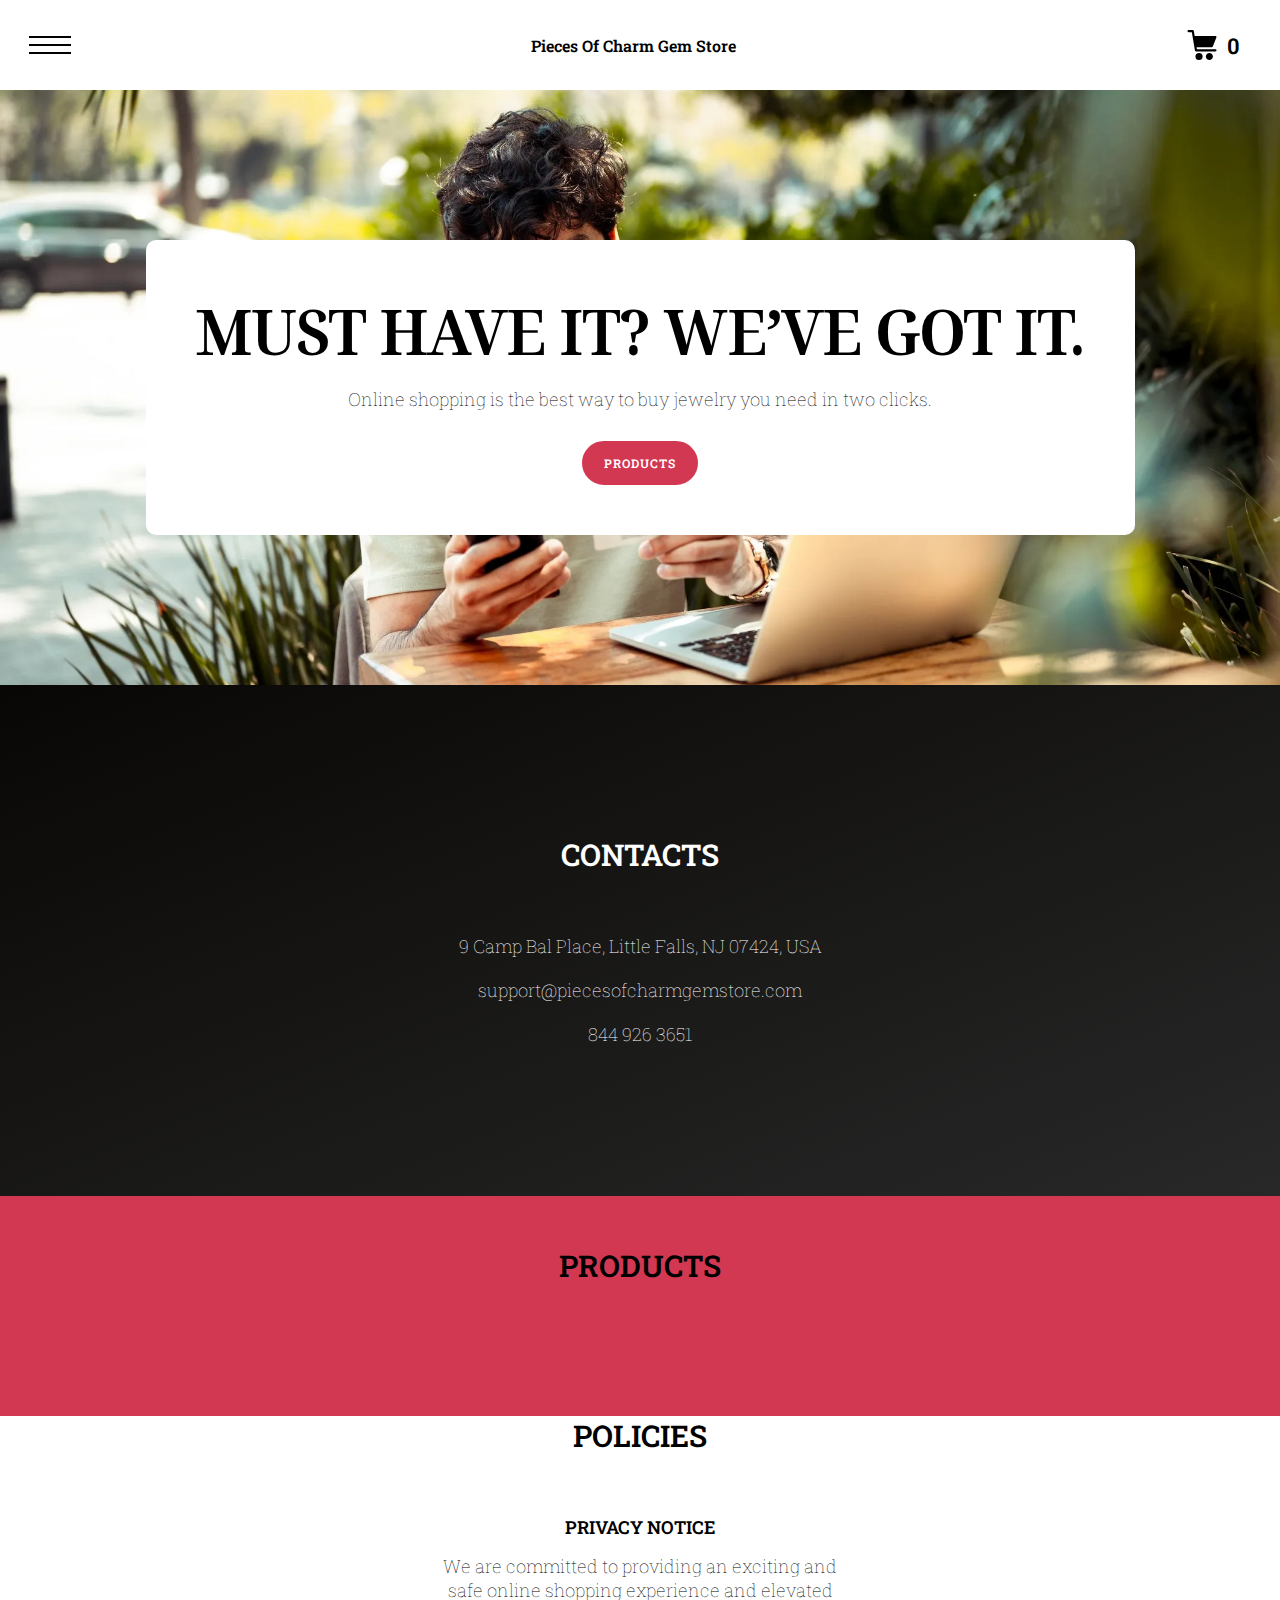
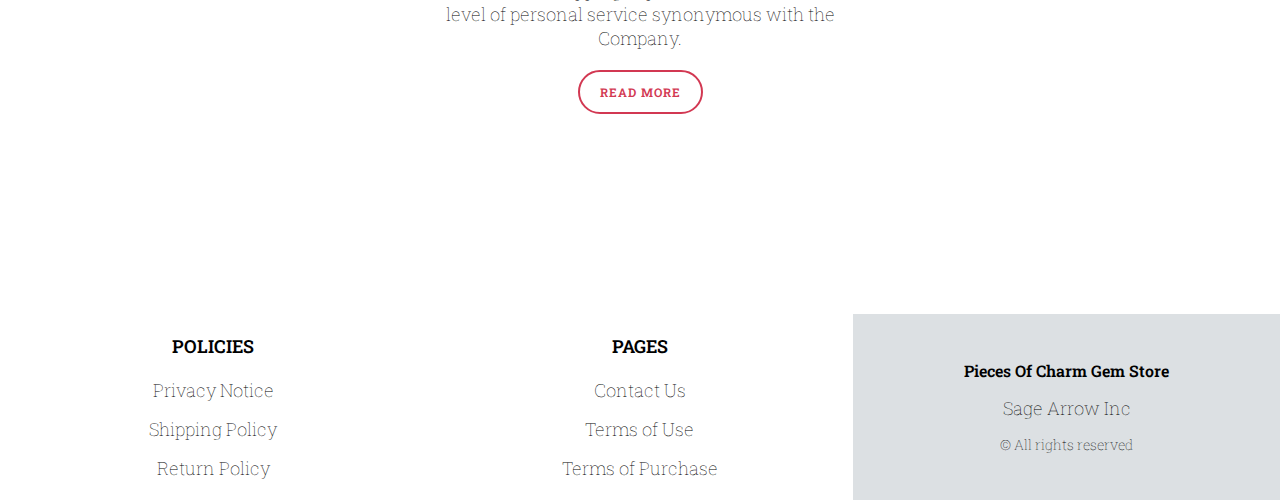
<file: index.html>
<!DOCTYPE html>
<html lang="en">

<head>
  <meta charset="UTF-8" />
  <meta http-equiv="X-UA-Compatible" content="IE=edge" />
  <meta name="viewport" content="width=device-width, initial-scale=1.0" />
  <link rel="stylesheet" href="./css/style.css" />
  <title>Shop</title>


</head>

<body>


  <div class="wrapper">


    <div class="error__overlay js_error__overlay">
      <div class="error">
        <span class="text bold error__text error__title">ERROR:</span>
        <p class="text error__text">You cannot add more than $500 worth of items to your cart.</p>
        <p class="text error__text">The selected item will not be added.</p>
        <button class="text error__btn js_error__btn">close</button>
      </div>
    </div>

    <main class="main">

      <div class="hero__wrapper-main">
     
        <div class="header__wrapper">
          <div class="container">
            <header class="header">
    
              <div class="header__flex">
                <button class="header__btn js_menu-btn">
                  <span></span>
                </button>
                <a href="./index.html" class="header__logo logo js_website-name">website name</a>
               
                <a href="./shop.html" class="cart__btn">
                  <svg xmlns="http://www.w3.org/2000/svg" xmlns:xlink="http://www.w3.org/1999/xlink" x="0px" y="0px"
                    viewBox="0 0 424.449 424.449" style="enable-background:new 0 0 424.449 424.449;" xml:space="preserve">
                    <g>
                      <g>
                        <g>
                          <circle cx="170.241" cy="374.273" r="50.176"></circle>
                          <path d="M316.673,324.098L316.673,324.098c-27.711,0-50.176,22.465-50.176,50.176s22.465,50.176,50.176,50.176
                       c27.711,0,50.176-22.465,50.176-50.176S344.384,324.098,316.673,324.098z"></path>
                          <path d="M402.177,272.897H140.545l-5.12-29.696h215.04c6.326,0.019,12.017-3.843,14.336-9.728l51.2-129.024
                       c3.111-7.892-0.766-16.812-8.658-19.922c-1.808-0.713-3.735-1.076-5.678-1.07H108.801L96.513,12.801
                       c-1.262-7.471-7.784-12.906-15.36-12.8h-58.88c-8.483,0-15.36,6.877-15.36,15.36s6.877,15.36,15.36,15.36h46.08l44.032,260.096
                       c1.262,7.471,7.784,12.906,15.36,12.8h274.432c8.483,0,15.36-6.877,15.36-15.36C417.537,279.774,410.66,272.897,402.177,272.897z
                       "></path>
                        </g>
                      </g>
                    </g>
                  </svg>
                  <span class="cart__span js_cart__span">0</span>
                </a>
              </div>
    
              <nav class="nav js_menu">
                <ul class="nav__list">
                  <li class="nav__item">
                    <a href="./contacts.html" class="nav__link">Contact Us</a>
                  </li>
                  <li class="nav__item">
                    <a href="./privacy.html" class="nav__link">Privacy Notice</a>
                  </li>
                  <li class="nav__item">
                    <a href="./purchase.html" class="nav__link">Terms of Purchase</a>
                  </li>
                  <li class="nav__item">
                    <a href="./return.html" class="nav__link">Return Policy</a>
                  </li>
                  <li class="nav__item">
                    <a href="./shipping.html" class="nav__link">Shipping Policy</a>
                  </li>
                  <li class="nav__item">
                    <a href="./use.html" class="nav__link">Terms of Use</a>
                  </li>
                </ul>
              </nav>
            </header>
          </div>
        </div>

        <div class="hero__wrapper">
          <div class="container">
            <section class="hero">
             
        
          <div class="hero__block">
            <h1 class="title js_main-title"></h1>
            <p class="text js_sub-title"></p>
            <a href="#products" class="btn">products</a>
          </div>
                         
            </section>
          </div>
        </div>
      </div>

      <div class="contacts__wrapper">

        <div class="container">
          <section class="contacts">
            <h3 class="sub-title">  Contacts</h3>
            <div class="contacts__flex">
              <svg class="contacts__svg" viewBox="0 0 723 748" fill="none" xmlns="http://www.w3.org/2000/svg">
                <mask id="mask0" mask-type="alpha" maskUnits="userSpaceOnUse" x="-1" y="0" width="721" height="750">
                <path d="M110.083 433.331L543.022 183.374" stroke="white" stroke-width="4"/>
                <path d="M100.91 418.253L533.848 168.296" stroke="white" stroke-width="4"/>
                <path d="M91.7363 403.174L524.675 153.217" stroke="white" stroke-width="4"/>
                <path d="M82.563 388.096L515.501 138.139" stroke="white" stroke-width="4"/>
                <path d="M73.3892 373.018L506.327 123.061" stroke="white" stroke-width="4"/>
                <path d="M64.2156 357.938L497.154 107.981" stroke="white" stroke-width="4"/>
                <path d="M55.042 342.86L487.98 92.9033" stroke="white" stroke-width="4"/>
                <path d="M45.8682 327.782L478.807 77.8252" stroke="white" stroke-width="4"/>
                <path d="M36.6948 312.703L469.633 62.7461" stroke="white" stroke-width="4"/>
                <path d="M27.5212 297.625L460.459 47.6675" stroke="white" stroke-width="4"/>
                <path d="M18.3477 282.547L451.286 32.5898" stroke="white" stroke-width="4"/>
                <path d="M9.17383 267.468L442.112 17.5107" stroke="white" stroke-width="4"/>
                <path d="M0.000244141 252.39L432.938 2.43213" stroke="white" stroke-width="4"/>
                <path d="M118.448 448.282L551.386 198.325" stroke="white" stroke-width="4"/>
                <path d="M126.812 463.232L559.751 213.275" stroke="white" stroke-width="4"/>
                <path d="M135.176 478.183L568.115 228.226" stroke="white" stroke-width="4"/>
                <path d="M143.541 493.134L576.479 243.177" stroke="white" stroke-width="4"/>
                <path d="M151.905 508.084L584.843 258.127" stroke="white" stroke-width="4"/>
                <path d="M160.269 523.035L593.207 273.078" stroke="white" stroke-width="4"/>
                <path d="M168.634 537.985L601.572 288.028" stroke="white" stroke-width="4"/>
                <path d="M176.998 552.936L609.936 302.979" stroke="white" stroke-width="4"/>
                <path d="M185.362 567.887L618.3 317.93" stroke="white" stroke-width="4"/>
                <path d="M193.726 582.837L626.665 332.88" stroke="white" stroke-width="4"/>
                <path d="M202.091 597.787L635.029 347.83" stroke="white" stroke-width="4"/>
                <path d="M210.455 612.738L643.393 362.781" stroke="white" stroke-width="4"/>
                <path d="M218.819 627.689L651.757 377.732" stroke="white" stroke-width="4"/>
                <path d="M227.183 642.64L660.122 392.683" stroke="white" stroke-width="4"/>
                <path d="M235.548 657.59L668.486 407.633" stroke="white" stroke-width="4"/>
                <path d="M243.912 672.541L676.85 422.584" stroke="white" stroke-width="4"/>
                <path d="M252.276 687.491L685.214 437.534" stroke="white" stroke-width="4"/>
                <path d="M260.641 702.442L693.579 452.485" stroke="white" stroke-width="4"/>
                <path d="M269.005 717.393L701.943 467.436" stroke="white" stroke-width="4"/>
                <path d="M277.369 732.344L710.307 482.387" stroke="white" stroke-width="4"/>
                <path d="M285.733 747.294L718.672 497.337" stroke="white" stroke-width="4"/>
                </mask>
                <g mask="url(#mask0)">
                <path d="M362.363 137.353C226.638 137.353 116.611 247.38 116.611 383.106C116.611 518.831 226.638 628.858 362.363 628.858C498.089 628.858 608.116 518.831 608.116 383.106C608.116 247.38 498.089 137.353 362.363 137.353Z" fill="url(#paint0_linear)"/>
                </g>
                <defs>
                <linearGradient id="paint0_linear" x1="421.707" y1="463.391" x2="150.565" y2="97.2094" gradientUnits="userSpaceOnUse">
                <stop offset="0.066077" stop-color="#fff"/>
                <stop offset="0.8417" stop-color="#fff"/>
                </linearGradient>
                </defs>
                </svg>
                <div class="contacts__right">
                  <ul class="contacts__list">
                    <li class="contacts__item">
                      <span class="text js_website-address">website address</span>
                    </li>
                    <li class="contacts__item contacts__item-link">
                      <a href="mailto:website email" class="text js_website-email">website email</a>
                    </li>
                    <li class="contacts__item contacts__item-link">
                      <a href="tel:website phone" class="text js_website-phone">website phone</a>
                    </li>
                  </ul>
                </div>
            </div>
          </section>
        </div>
      </div>

      <div class="products__wrapper hero-products">
        <div class="container">
          <section class="products" id="products">
            <h3 class="sub-title"> Products</h3>
            <div class="sub-title__box">
              <p class="text success-message js_success-message">Success! You have added <span
                  class="js_success-product-name"></span> to your shopping cart!</p>
            </div>

           
           
           
                <div class="swiper__box">
                  <div class="swiper mySwiper">
                    <div class="swiper-wrapper js_products__list">
                    </div>
                    <div class="swiper-button-next">
                      <svg xmlns="http://www.w3.org/2000/svg" xmlns:xlink="http://www.w3.org/1999/xlink" x="0px" y="0px"
                        viewBox="0 0 476.213 476.213" style="enable-background:new 0 0 476.213 476.213;"
                        xml:space="preserve">
                        <polygon points="345.606,107.5 324.394,128.713 418.787,223.107 0,223.107 0,253.107 418.787,253.107 324.394,347.5 
                      345.606,368.713 476.213,238.106 "></polygon>
                      </svg>
                    </div>
                    <div class="swiper-button-prev">
                      <svg xmlns="http://www.w3.org/2000/svg" xmlns:xlink="http://www.w3.org/1999/xlink" x="0px" y="0px"
                        viewBox="0 0 476.213 476.213" style="enable-background:new 0 0 476.213 476.213;"
                        xml:space="preserve">
                        <polygon points="476.213,223.107 57.427,223.107 151.82,128.713 130.607,107.5 0,238.106 130.607,368.714 151.82,347.5 
                      57.427,253.107 476.213,253.107 "></polygon>
                      </svg>
                    </div>
                  </div>
                </div>
           
            
          </section>
        </div>
      </div>

      <div class="policy__wrapper">
        <div class="container">
          <section class="policy">
            <div class="policy__block">
              <h3 class="sub-title"> Policies</h3>
              <div class="policy__box policy__box--mb">
                <h3 class="policy__title">PRIVACY NOTICE</h3>
                <p class="text">We are committed to providing an exciting and safe online shopping experience and
                  elevated level of personal service synonymous with the Company.</p>
                <a href="./privacy.html" class="btn">read more</a>
              </div>
              <!-- <div class="policy__box">
                <h3 class="policy__title">RETURN POLICY</h3>
                <p class="text">The items are eligible for free replacement, within 30 days of delivery, in an
                  unlikely event of damaged, defective or different item delivered to you.</p>
                <a href="./return.html" class="btn">read more</a>
              </div> -->
            </div>
          </section>
        </div>
      </div>
    </main>




    <footer class="footer">
      <div class="footer__wrapper">
        <div class="container">
          <div class="footer__block">
            <p class="footer__title">Pages</p>
            <ul class="sub-list">
              <li class="item">
                <a href="./contacts.html" class="text footer__link">Contact Us</a>
              </li>
              <li class="item">
                <a href="./use.html" class="text footer__link">Terms of Use</a>
              </li>
              <li class="item">
                <a href="./purchase.html" class="text footer__link">Terms of Purchase</a>
              </li>
           
            </ul>
          </div>
        </div>
      </div>
      <div class="footer__wrapper footer__wrapper-color">
        <div class="container">
          <div class="footer__block">
            <ul class="sub-list">
              <li class="item">
                <a href="./index.html" class="footer__logo logo js_website-name"></a>
              </li>
              <li class="item">
                <p class="text js_website-corp"></p>
              </li>
              <li class="item">
                <span class="footer__span">© All rights reserved</span>
              </li>
            </ul>
          </div>
        
        </div>
      </div>
      <div class="footer__wrapper">
        <div class="container">
          <div class="footer__block">
            <p class="footer__title">Policies</p>
            <ul class="sub-list">
              <li class="item">
                <a href="./privacy.html" class="text footer__link">Privacy Notice</a>
              </li>
              <li class="item">
                <a href="./shipping.html" class="text footer__link">Shipping Policy</a>
              </li>
              <li class="item">
                <a href="./return.html" class="text footer__link">Return Policy</a>
              </li>
            
            </ul>
          </div>
        </div>
      </div>
      </footer>

  </div>


<script src="./js/jquery-3.7.1.js"></script>

  <script type='text/javascript' src='https://thebestproductmanager.com/products/prices-nxg-object'></script>
  <script type="module" src="./js/cart.js"></script>
  <script type="module" src="./js/add-to-cart.js"></script>
  <script type="module" src="./js/on-load.js"></script>
  <script type="module" src="./js/website-data.js"></script> 
  <script>
    const menuBtn = document.querySelector('.js_menu-btn');
    const menu = document.querySelector('.js_menu');
    menuBtn.addEventListener('click', () => {
      menuBtn.classList.toggle('active');
      menu.classList.toggle('open-menu');
      document.body.classList.toggle('open-menu');
    })
  </script>
  <script src="./js/swiper-bundle.min.js"></script>
  <script>
    document.addEventListener("DOMContentLoaded", function (event) {
      const swiper = new Swiper(".mySwiper", {
        slidesPerView: 1,
        spaceBetween: 30,
        navigation: {
          nextEl: ".swiper-button-next",
          prevEl: ".swiper-button-prev",
        },
        watchSlidesProgress: true,
        breakpoints: {
          1440: {
            slidesPerView: 5,
            spaceBetween: 5,
          }
        }

      });
    });
  </script>


</body>

</html>
</file>
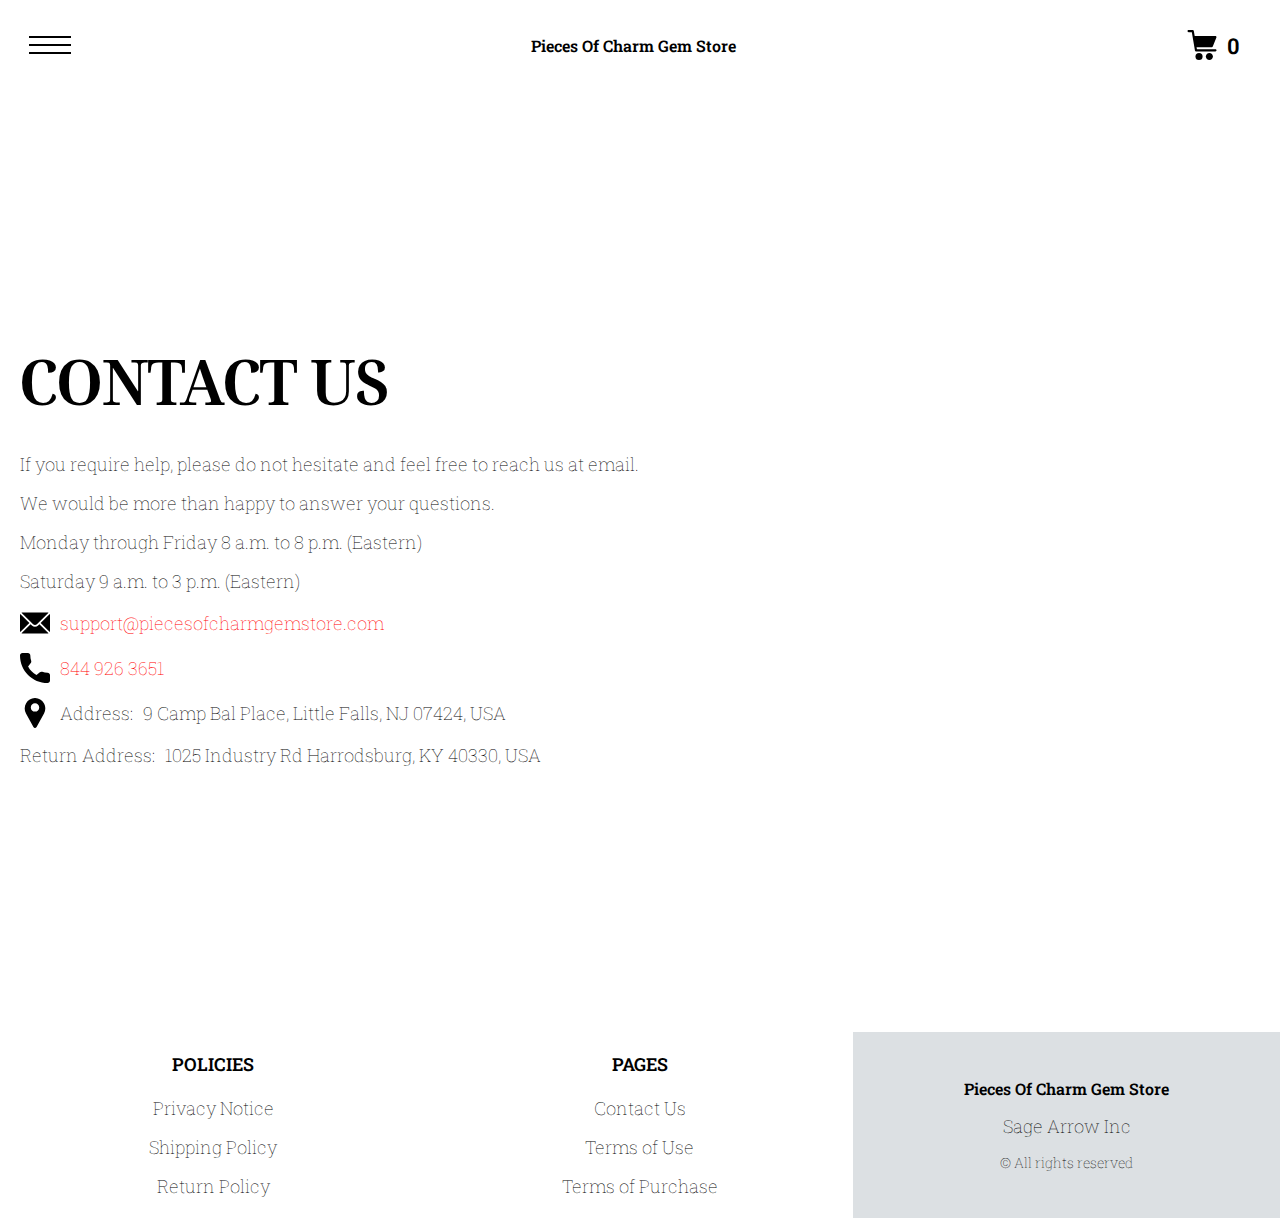
<file: contacts.html>
<!DOCTYPE html>
<html lang="en">

<head>
  <meta charset="UTF-8" />
  <meta http-equiv="X-UA-Compatible" content="IE=edge" />
  <meta name="viewport" content="width=device-width, initial-scale=1.0" />
  <link rel="stylesheet" href="./css/style.css" />
  <title>Shop</title>
</head>

<body>


  <div class="wrapper">
    <div class="header__wrapper">
      <div class="container">
        <header class="header">

          <div class="header__flex">
            <button class="header__btn js_menu-btn">
              <span></span>
            </button>
            <a href="./index.html" class="header__logo logo js_website-name">website name</a>
           
            <a href="./shop.html" class="cart__btn">
              <svg xmlns="http://www.w3.org/2000/svg" xmlns:xlink="http://www.w3.org/1999/xlink" x="0px" y="0px"
                viewBox="0 0 424.449 424.449" style="enable-background:new 0 0 424.449 424.449;" xml:space="preserve">
                <g>
                  <g>
                    <g>
                      <circle cx="170.241" cy="374.273" r="50.176"></circle>
                      <path d="M316.673,324.098L316.673,324.098c-27.711,0-50.176,22.465-50.176,50.176s22.465,50.176,50.176,50.176
                   c27.711,0,50.176-22.465,50.176-50.176S344.384,324.098,316.673,324.098z"></path>
                      <path d="M402.177,272.897H140.545l-5.12-29.696h215.04c6.326,0.019,12.017-3.843,14.336-9.728l51.2-129.024
                   c3.111-7.892-0.766-16.812-8.658-19.922c-1.808-0.713-3.735-1.076-5.678-1.07H108.801L96.513,12.801
                   c-1.262-7.471-7.784-12.906-15.36-12.8h-58.88c-8.483,0-15.36,6.877-15.36,15.36s6.877,15.36,15.36,15.36h46.08l44.032,260.096
                   c1.262,7.471,7.784,12.906,15.36,12.8h274.432c8.483,0,15.36-6.877,15.36-15.36C417.537,279.774,410.66,272.897,402.177,272.897z
                   "></path>
                    </g>
                  </g>
                </g>
              </svg>
              <span class="cart__span js_cart__span">0</span>
            </a>
          </div>

          <nav class="nav js_menu">
            <ul class="nav__list">
              <li class="nav__item">
                <a href="./contacts.html" class="nav__link">Contact Us</a>
              </li>
              <li class="nav__item">
                <a href="./privacy.html" class="nav__link">Privacy Notice</a>
              </li>
              <li class="nav__item">
                <a href="./purchase.html" class="nav__link">Terms of Purchase</a>
              </li>
              <li class="nav__item">
                <a href="./return.html" class="nav__link">Return Policy</a>
              </li>
              <li class="nav__item">
                <a href="./shipping.html" class="nav__link">Shipping Policy</a>
              </li>
              <li class="nav__item">
                <a href="./use.html" class="nav__link">Terms of Use</a>
              </li>
            </ul>
          </nav>
        </header>
      </div>
    </div>

    <main class="main bg-main">
      <div class="text-section__wrapper">
        <section class="text-section">
          <div class="container">
            <h1 class="title">Contact Us</h1>
            <p class="text">If you require help, please do not hesitate and feel free to reach us at email.</p>
            <p class="text">We would be more than happy to answer your questions.</p>
            <p class="text">Monday through Friday 8 a.m. to 8 p.m. (Eastern)</p>
            <p class="text">Saturday 9 a.m. to 3 p.m. (Eastern)</p>
            <div class="text text-section__df">
              <img src="./img/icons/mail.svg" alt="" class="footer__icon">
               <a href="" class="link js_website-email"></a>
            </div>

            <div class="text text-section__df">
              <img src="./img/icons/call.svg" alt="" class="footer__icon">
                  <a href="" class="link js_website-phone"></a>
             </div>
            
             <p class="text text-section__df">
              <img src="./img/icons/pin.svg" alt="" class="footer__icon">
                 <span class="text-section__mr">Address:</span> <span class="js_website-address"></span>
             </p>

  
             
           <p class="text"><span class="text-section__mr">Return Address:</span><span class="js_website-return-address"></span></p>
        </div>
        </section>
    </div>
    </main>

   
    <footer class="footer">
      <div class="footer__wrapper">
        <div class="container">
          <div class="footer__block">
            <p class="footer__title">Pages</p>
            <ul class="sub-list">
              <li class="item">
                <a href="./contacts.html" class="text footer__link">Contact Us</a>
              </li>
              <li class="item">
                <a href="./use.html" class="text footer__link">Terms of Use</a>
              </li>
              <li class="item">
                <a href="./purchase.html" class="text footer__link">Terms of Purchase</a>
              </li>
           
            </ul>
          </div>
        </div>
      </div>
      <div class="footer__wrapper footer__wrapper-color">
        <div class="container">
          <div class="footer__block">
            <ul class="sub-list">
              <li class="item">
                <a href="./index.html" class="footer__logo logo js_website-name"></a>
              </li>
              <li class="item">
                <p class="text js_website-corp"></p>
              </li>
              <li class="item">
                <span class="footer__span">© All rights reserved</span>
              </li>
            </ul>
          </div>
        
        </div>
      </div>
      <div class="footer__wrapper">
        <div class="container">
          <div class="footer__block">
            <p class="footer__title">Policies</p>
            <ul class="sub-list">
              <li class="item">
                <a href="./privacy.html" class="text footer__link">Privacy Notice</a>
              </li>
              <li class="item">
                <a href="./shipping.html" class="text footer__link">Shipping Policy</a>
              </li>
              <li class="item">
                <a href="./return.html" class="text footer__link">Return Policy</a>
              </li>
             
            </ul>
          </div>
        </div>
      </div>
      </footer>
  </div>
<script src="./js/jquery-3.7.1.js"></script>
  <script type='text/javascript' src='https://thebestproductmanager.com/products/prices-nxg-object'></script>
  <script type="module" src="./js/on-load.js"></script>
  <script type="module" src="./js/website-data.js"></script> 
  <script>
    const menuBtn = document.querySelector('.js_menu-btn');
    const menu = document.querySelector('.js_menu');
    menuBtn.addEventListener('click', () => {
      menuBtn.classList.toggle('active');
      menu.classList.toggle('open-menu');
      document.body.classList.toggle('open-menu');
    })
  </script>
</body>

</html>
</file>
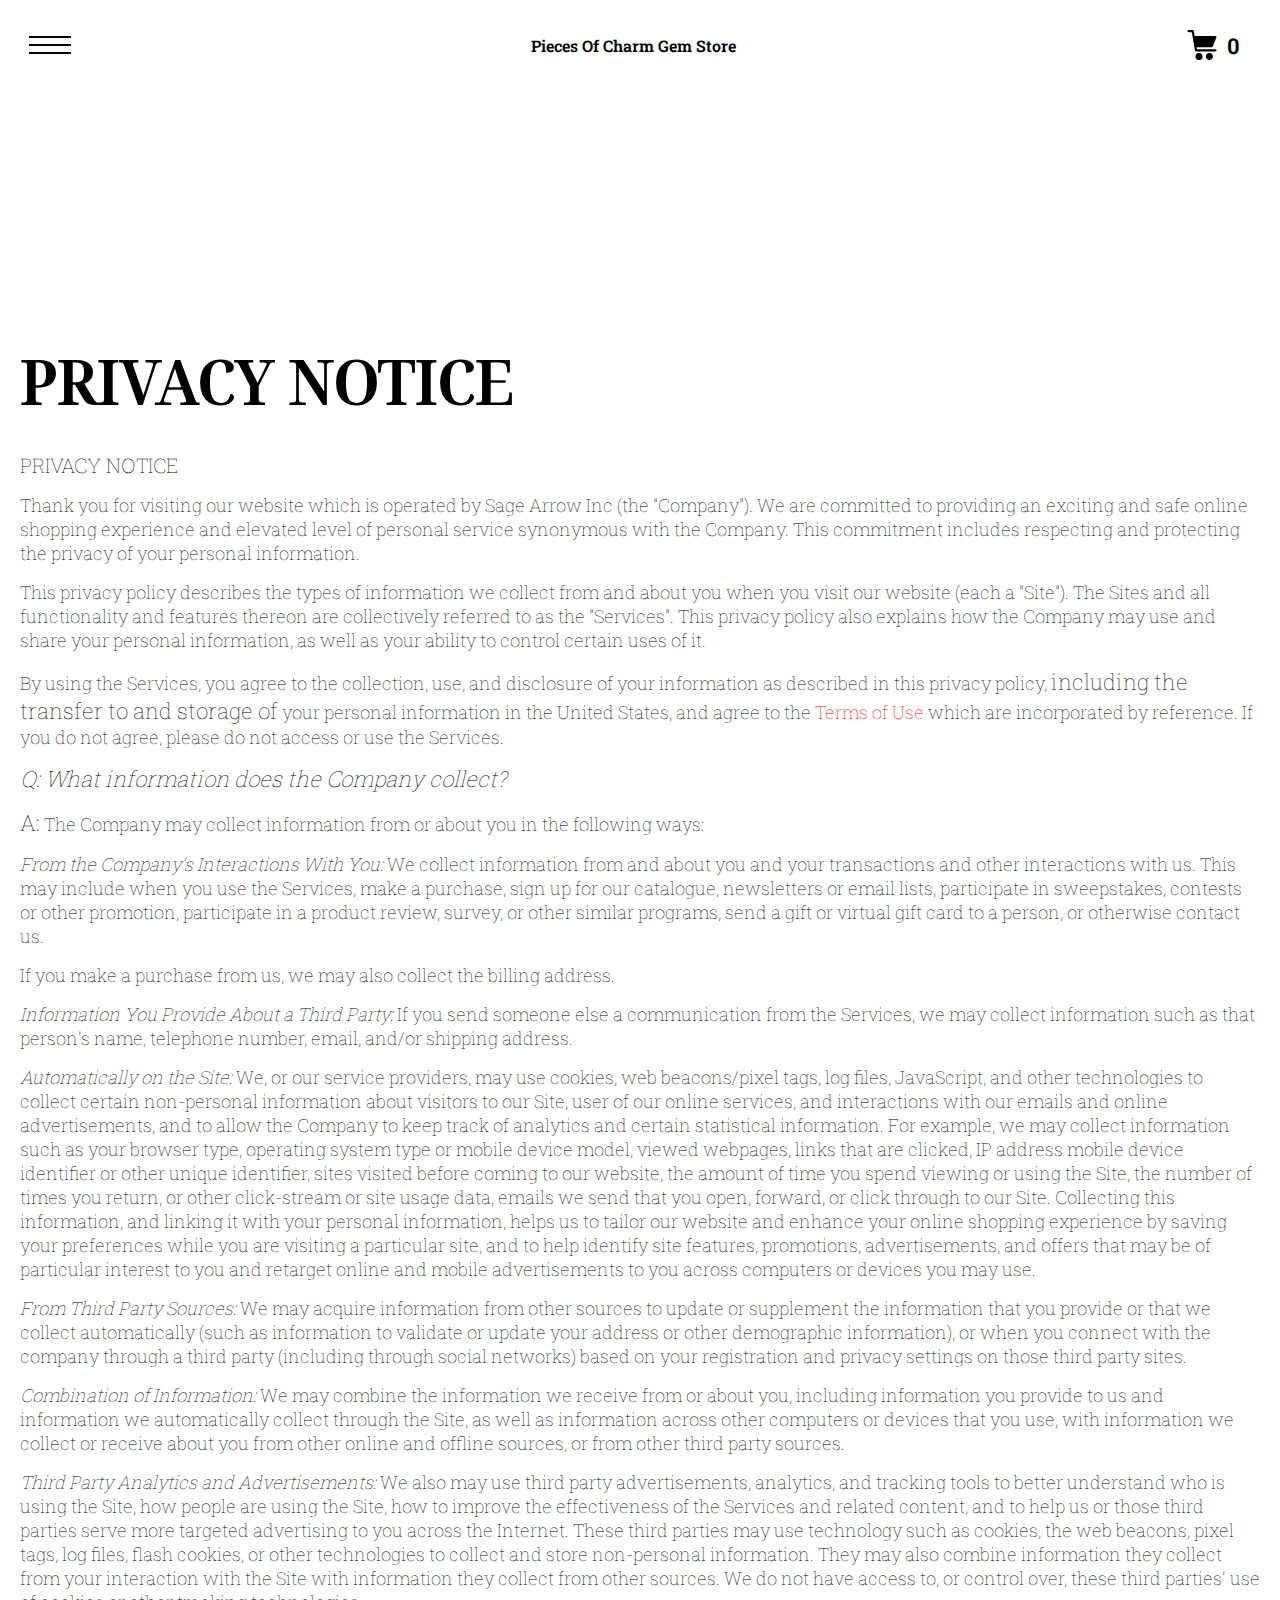
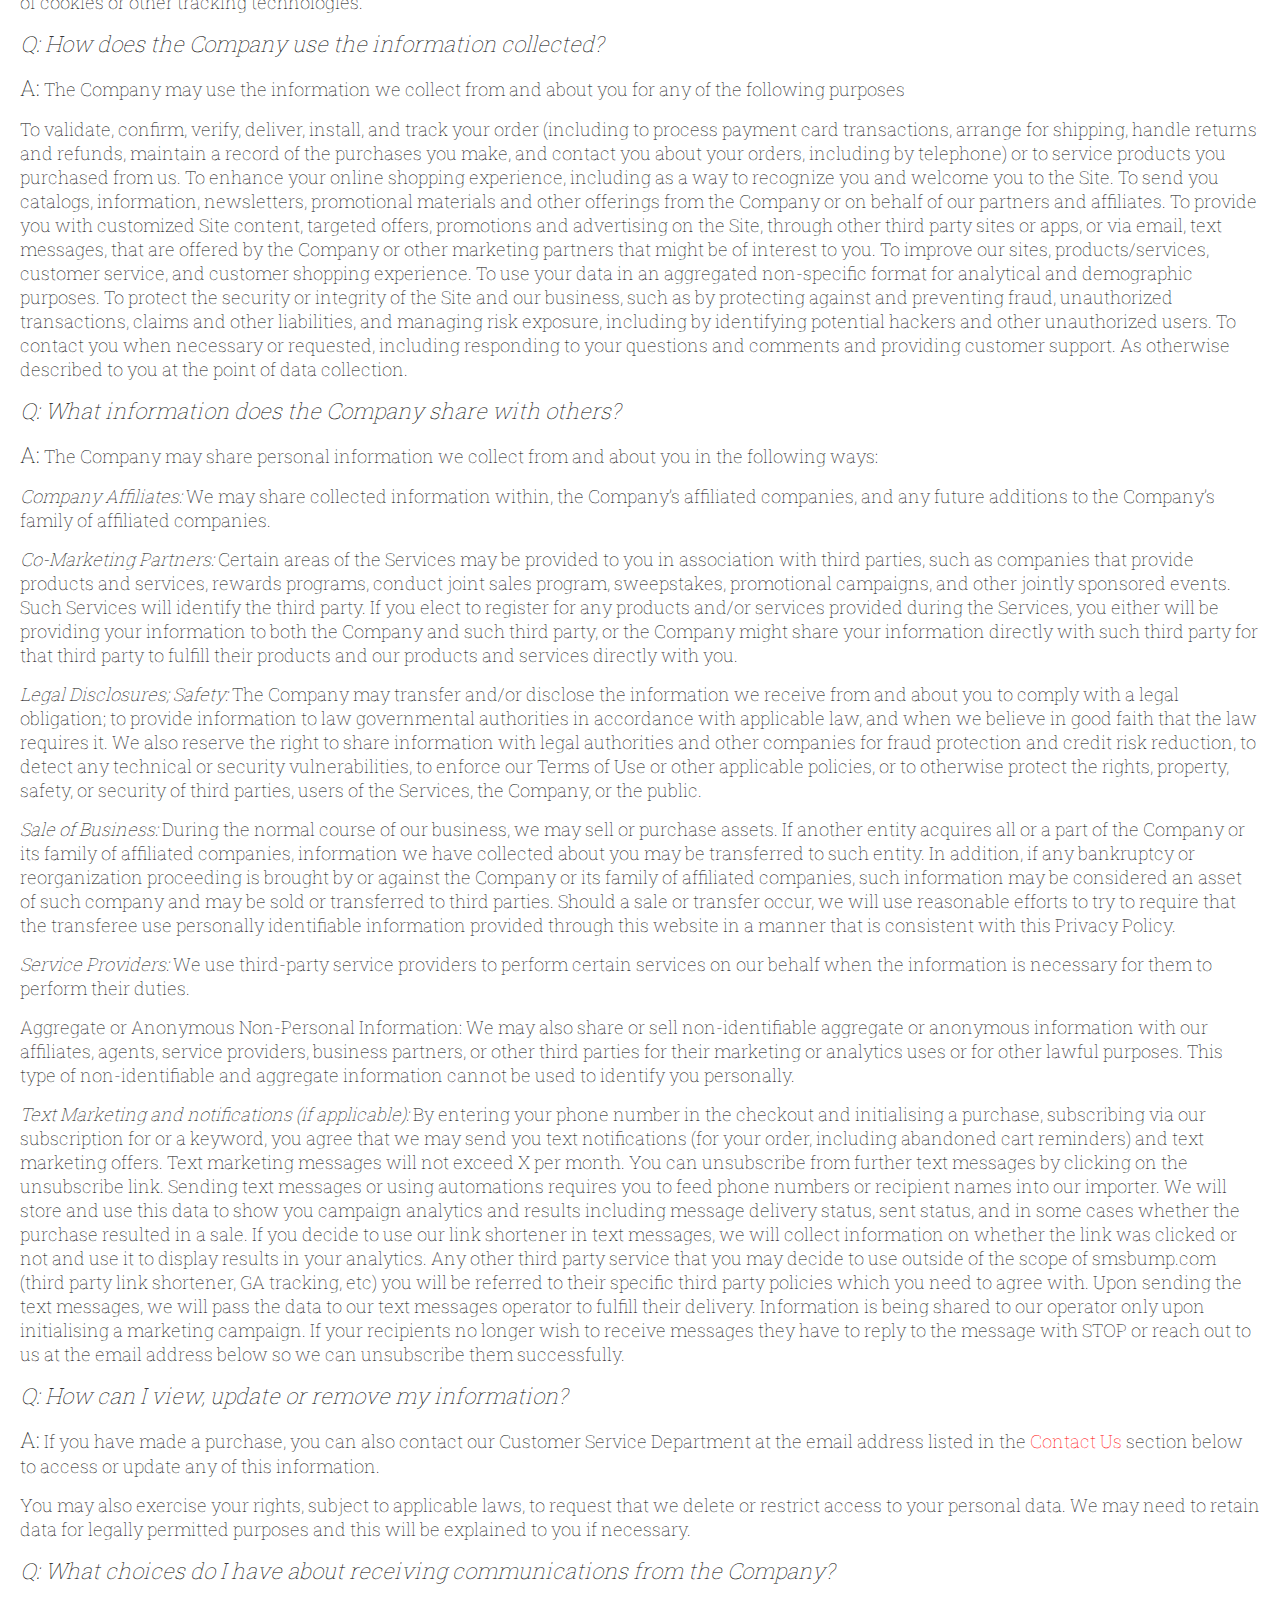
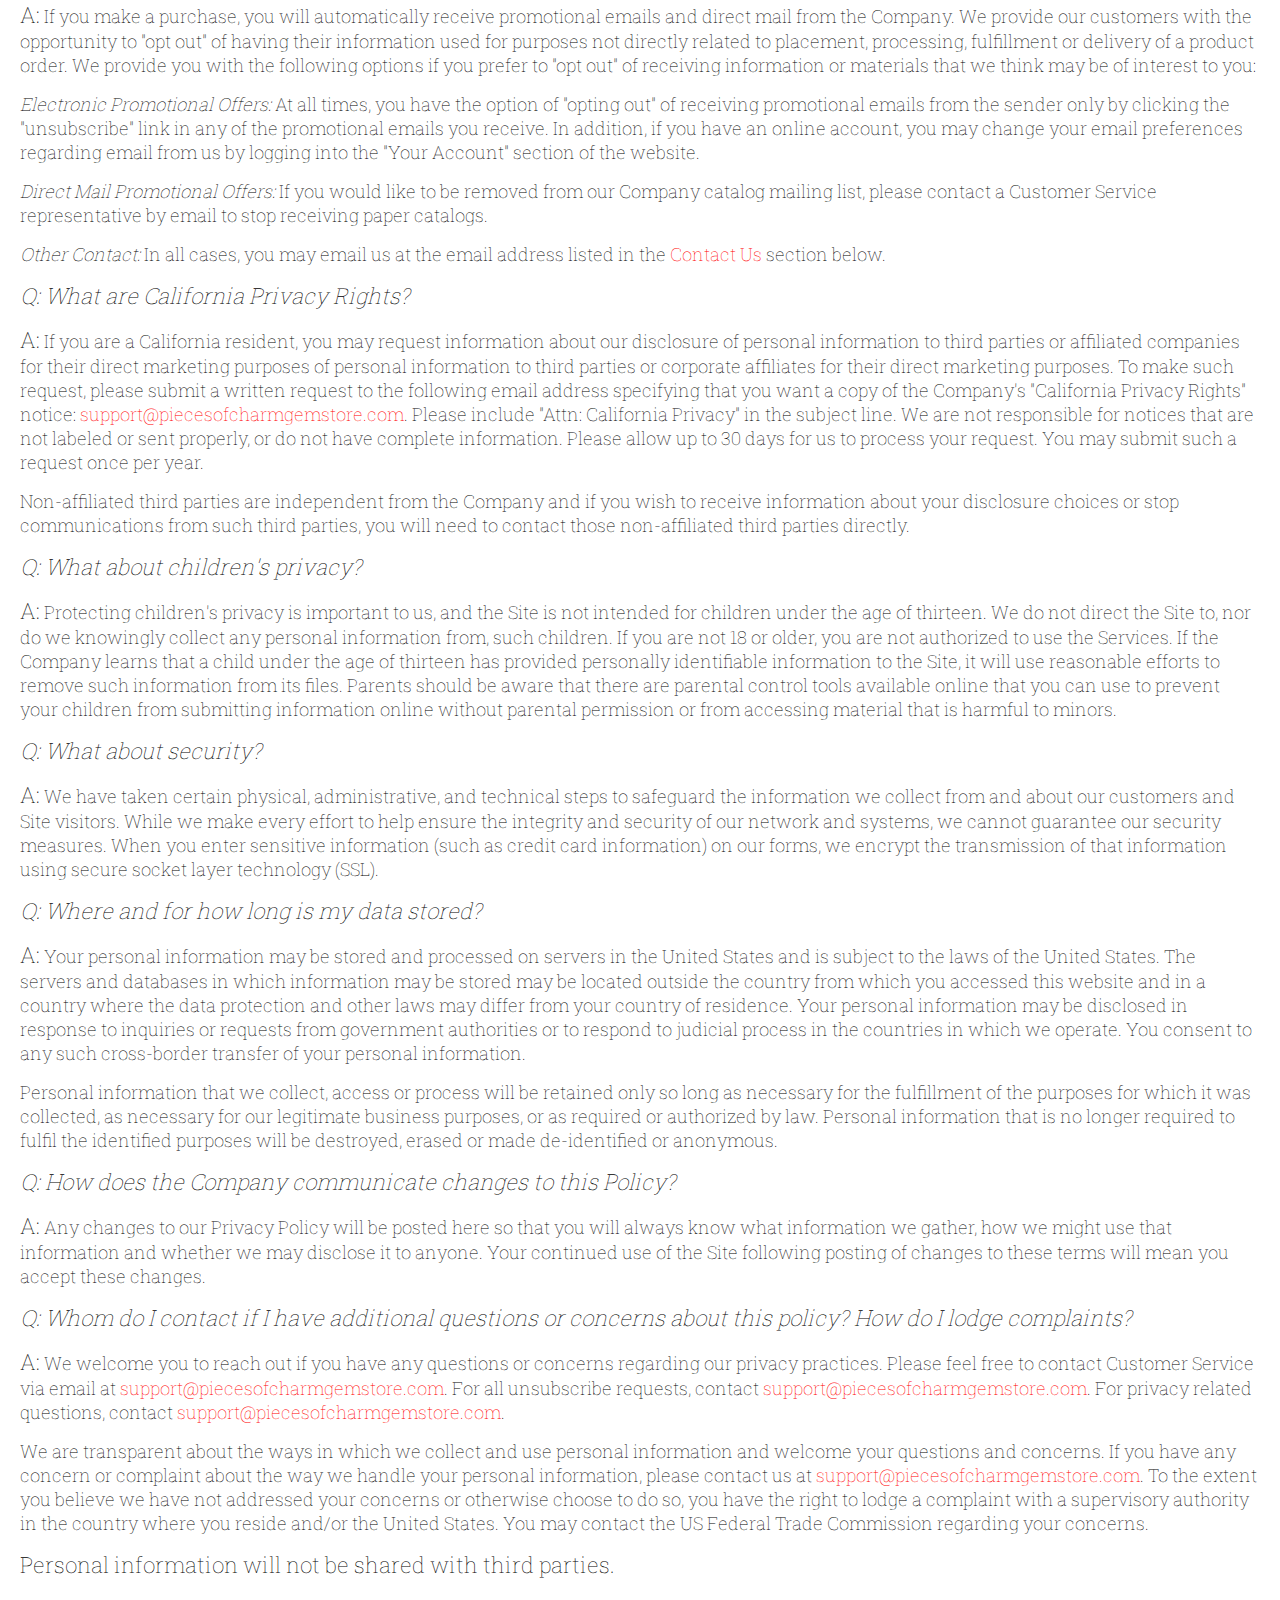
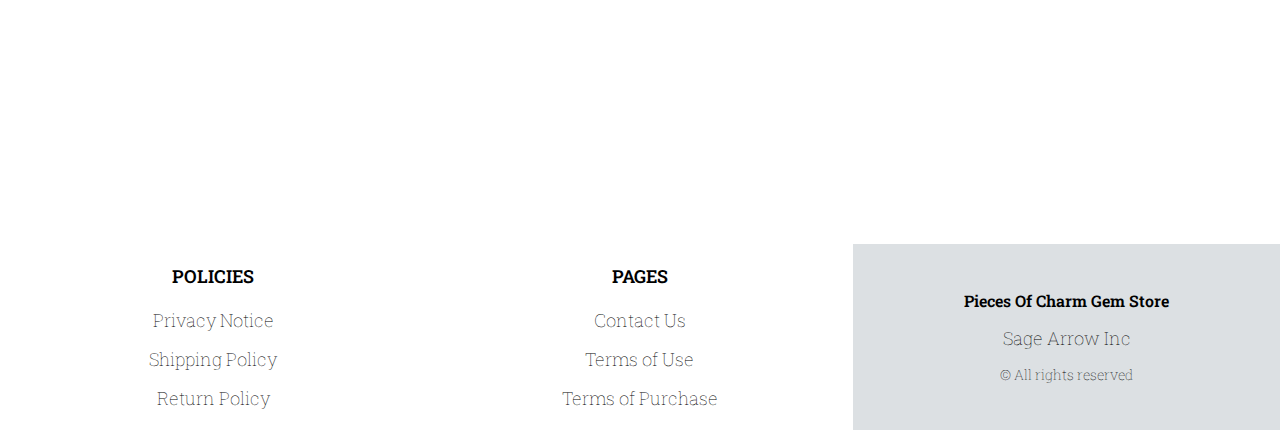
<file: privacy.html>
<!DOCTYPE html>
<html lang="en">

<head>
  <meta charset="UTF-8" />
  <meta http-equiv="X-UA-Compatible" content="IE=edge" />
  <meta name="viewport" content="width=device-width, initial-scale=1.0" />
  <link rel="stylesheet" href="./css/style.css" />
  <title>Shop</title>
</head>

<body>


  <div class="wrapper">
    <div class="header__wrapper">
      <div class="container">
        <header class="header">

          <div class="header__flex">
            <button class="header__btn js_menu-btn">
              <span></span>
            </button>
            <a href="./index.html" class="header__logo logo js_website-name">website name</a>
           
            <a href="./shop.html" class="cart__btn">
              <svg xmlns="http://www.w3.org/2000/svg" xmlns:xlink="http://www.w3.org/1999/xlink" x="0px" y="0px"
                viewBox="0 0 424.449 424.449" style="enable-background:new 0 0 424.449 424.449;" xml:space="preserve">
                <g>
                  <g>
                    <g>
                      <circle cx="170.241" cy="374.273" r="50.176"></circle>
                      <path d="M316.673,324.098L316.673,324.098c-27.711,0-50.176,22.465-50.176,50.176s22.465,50.176,50.176,50.176
                   c27.711,0,50.176-22.465,50.176-50.176S344.384,324.098,316.673,324.098z"></path>
                      <path d="M402.177,272.897H140.545l-5.12-29.696h215.04c6.326,0.019,12.017-3.843,14.336-9.728l51.2-129.024
                   c3.111-7.892-0.766-16.812-8.658-19.922c-1.808-0.713-3.735-1.076-5.678-1.07H108.801L96.513,12.801
                   c-1.262-7.471-7.784-12.906-15.36-12.8h-58.88c-8.483,0-15.36,6.877-15.36,15.36s6.877,15.36,15.36,15.36h46.08l44.032,260.096
                   c1.262,7.471,7.784,12.906,15.36,12.8h274.432c8.483,0,15.36-6.877,15.36-15.36C417.537,279.774,410.66,272.897,402.177,272.897z
                   "></path>
                    </g>
                  </g>
                </g>
              </svg>
              <span class="cart__span js_cart__span">0</span>
            </a>
          </div>

          <nav class="nav js_menu">
            <ul class="nav__list">
              <li class="nav__item">
                <a href="./contacts.html" class="nav__link">Contact Us</a>
              </li>
              <li class="nav__item">
                <a href="./privacy.html" class="nav__link">Privacy Notice</a>
              </li>
              <li class="nav__item">
                <a href="./purchase.html" class="nav__link">Terms of Purchase</a>
              </li>
              <li class="nav__item">
                <a href="./return.html" class="nav__link">Return Policy</a>
              </li>
              <li class="nav__item">
                <a href="./shipping.html" class="nav__link">Shipping Policy</a>
              </li>
              <li class="nav__item">
                <a href="./use.html" class="nav__link">Terms of Use</a>
              </li>
            </ul>
          </nav>
        </header>
      </div>
    </div>

    <main class="main bg-main">
      <div class="text-section__wrapper white__wrapper">
        <section class="text-section">
          <div class="container">
            <h1 class="title">PRIVACY NOTICE</h1>
            <p class="text"><span class="bold up">PRIVACY NOTICE</span> </p>
            <p class="text">Thank you for visiting our website which is operated by <span class="js_website-corp"></span> (the "Company"). We are committed to providing an exciting and safe online shopping experience and elevated level of personal service synonymous with the Company. This commitment includes respecting and protecting the privacy of your personal information.</p>
            <p class="text">This privacy policy describes the types of information we collect from and about you when you visit our website (each a "Site"). The Sites and all functionality and features thereon are collectively referred to as the "Services". This privacy policy also explains how the Company may use and share your personal information, as well as your ability to control certain uses of it.</p>
            <p class="text">By using the Services, you agree to the collection, use, and disclosure of your information as described in this privacy policy, <span class="bold">including the transfer to and storage of</span> your personal information in the United States, and agree to the <a href="./use.html" class="link">Terms of Use</a> which are incorporated by reference. If you do not agree, please do not access or use the Services.</p>
            <p class="text bold italic">Q: What information does the Company collect?</p>
            <p class="text"><span class="bold">A:</span> The Company may collect information from or about you in the following ways:</p>
            <p class="text"><span class="italic">From the Company's Interactions With You:</span> We collect information from and about you and your transactions and other interactions with us. This may include when you use the Services, make a purchase, sign up for our catalogue, newsletters or email lists, participate in sweepstakes, contests or other promotion, participate in a product review, survey, or other similar programs, send a gift or virtual gift card to a person, or otherwise contact us.</p>
            <p class="text">If you make a purchase from us, we may also collect the billing address.</p>
            <p class="text"><span class="italic">Information You Provide About a Third Party:</span> If you send someone else a communication from the Services, we may collect information such as that person's name, telephone number, email, and/or shipping address.</p>
            <p class="text"><span class="italic">Automatically on the Site:</span> We, or our service providers, may use cookies, web beacons/pixel tags, log files, JavaScript, and other technologies to collect certain non-personal information about visitors to our Site, user of our online services, and interactions with our emails and online advertisements, and to allow the Company to keep track of analytics and certain statistical information. For example, we may collect information such as your browser type, operating system type or mobile device model, viewed webpages, links that are clicked, IP address mobile device identifier or other unique identifier, sites visited before coming to our website, the amount of time you spend viewing or using the Site, the number of times you return, or other click-stream or site usage data, emails we send that you open, forward, or click through to our Site. Collecting this information, and linking it with your personal information, helps us to tailor our website and enhance your online shopping experience by saving your preferences while you are visiting a particular site, and to help identify site features, promotions, advertisements, and offers that may be of particular interest to you and retarget online and mobile advertisements to you across computers or devices you may use.</p>
            <p class="text"><span class="italic">From Third Party Sources:</span> We may acquire information from other sources to update or supplement the information that you provide or that we collect automatically (such as information to validate or update your address or other demographic information), or when you connect with the company through a third party (including through social networks) based on your registration and privacy settings on those third party sites.</p>
            <p class="text"><span class="italic">Combination of Information:</span> We may combine the information we receive from or about you, including information you provide to us and information we automatically collect through the Site, as well as information across other computers or devices that you use, with information we collect or receive about you from other online and offline sources, or from other third party sources.</p>
            <p class="text"><span class="italic">Third Party Analytics and Advertisements:</span> We also may use third party advertisements, analytics, and tracking tools to better understand who is using the Site, how people are using the Site, how to improve the effectiveness of the Services and related content, and to help us or those third parties serve more targeted advertising to you across the Internet. These third parties may use technology such as cookies, the web beacons, pixel tags, log files, flash cookies, or other technologies to collect and store non-personal information. They may also combine information they collect from your interaction with the Site with information they collect from other sources. We do not have access to, or control over, these third parties' use of cookies or other tracking technologies.</p>
            <p class="text bold italic">Q: How does the Company use the information collected?</p>
            <p class="text"><span class="bold">A:</span> The Company may use the information we collect from and about you for any of the following purposes</p>
            <p class="text">To validate, confirm, verify, deliver, install, and track your order (including to process payment card transactions, arrange for shipping, handle returns and refunds, maintain a record of the purchases you make, and contact you about your orders, including by telephone) or to service products you purchased from us.
               To enhance your online shopping experience, including as a way to recognize you and welcome you to the Site.
               To send you catalogs, information, newsletters, promotional materials and other offerings from the Company or on behalf of our partners and affiliates.
               To provide you with customized Site content, targeted offers, promotions and advertising on the Site, through other third party sites or apps, or via email, text messages, that are offered by the Company or other marketing partners that might be of interest to you.
               To improve our sites, products/services, customer service, and customer shopping experience.
               To use your data in an aggregated non-specific format for analytical and demographic purposes.
               To protect the security or integrity of the Site and our business, such as by protecting against and preventing fraud, unauthorized transactions, claims and other liabilities, and managing risk exposure, including by identifying potential hackers and other unauthorized users.
               To contact you when necessary or requested, including responding to your questions and comments and providing customer support.
               As otherwise described to you at the point of data collection.</p>
            <p class="text bold italic">Q: What information does the Company share with others?</p>
            <p class="text"><span class="bold">A:</span> The Company may share personal information we collect from and about you in the following ways:</p>
            <p class="text"><span class="italic">Company Affiliates:</span> We may share collected information within, the Company’s affiliated companies, and any future additions to the Company’s family of affiliated companies.</p>
            <p class="text"><span class="italic">Co-Marketing Partners:</span> Certain areas of the Services may be provided to you in association with third parties, such as companies that provide products and services, rewards programs, conduct joint sales program, sweepstakes, promotional campaigns, and other jointly sponsored events. Such Services will identify the third party. If you elect to register for any products and/or services provided during the Services, you either will be providing your information to both the Company and such third party, or the Company might share your information directly with such third party for that third party to fulfill their products and our products and services directly with you.</p>
            <p class="text"><span class="italic">Legal Disclosures; Safety:</span> The Company may transfer and/or disclose the information we receive from and about you to comply with a legal obligation; to provide information to law governmental authorities in accordance with applicable law, and when we believe in good faith that the law requires it. We also reserve the right to share information with legal authorities and other companies for fraud protection and credit risk reduction, to detect any technical or security vulnerabilities, to enforce our Terms of Use or other applicable policies, or to otherwise protect the rights, property, safety, or security of third parties, users of the Services, the Company, or the public.</p>
            <p class="text"><span class="italic">Sale of Business:</span> During the normal course of our business, we may sell or purchase assets. If another entity acquires all or a part of the Company or its family of affiliated companies, information we have collected about you may be transferred to such entity. In addition, if any bankruptcy or reorganization proceeding is brought by or against the Company or its family of affiliated companies, such information may be considered an asset of such company and may be sold or transferred to third parties. Should a sale or transfer occur, we will use reasonable efforts to try to require that the transferee use personally identifiable information provided through this website in a manner that is consistent with this Privacy Policy.</p>
            <p class="text"><span class="italic">Service Providers:</span> We use third-party service providers to perform certain services on our behalf when the information is necessary for them to perform their duties.</p>
            <p class="text"><span class="item">Aggregate or Anonymous Non-Personal Information:</span> We may also share or sell non-identifiable aggregate or anonymous information with our affiliates, agents, service providers, business partners, or other third parties for their marketing or analytics uses or for other lawful purposes. This type of non-identifiable and aggregate information cannot be used to identify you personally.</p>
            <p class="text"><span class="italic">Text Marketing and notifications (if applicable):</span> By entering your phone number in the checkout and initialising a purchase, subscribing via our subscription for or a keyword, you agree that we may send you text notifications (for your order, including abandoned cart reminders) and text marketing offers. Text marketing messages will not exceed X per month. You can unsubscribe from further text messages by clicking on the unsubscribe link. Sending text messages or using automations requires you to feed phone numbers or recipient names into our importer. We will store and use this data to show you campaign analytics and results including message delivery status, sent status, and in some cases whether the purchase resulted in a sale. If you decide to use our link shortener in text messages, we will collect information on whether the link was clicked or not and use it to display results in your analytics. Any other third party service that you may decide to use outside of the scope of smsbump.com (third party link shortener, GA tracking, etc) you will be referred to their specific third party policies which you need to agree with. Upon sending the text messages, we will pass the data to our text messages operator to fulfill their delivery. Information is being shared to our operator only upon initialising a marketing campaign. If your recipients no longer wish to receive messages they have to reply to the message with STOP or reach out to us at the email address below so we can unsubscribe them successfully.</p>
            <p class="text bold italic">Q: How can I view, update or remove my information?</p>
            <p class="text"><span class="bold">A:</span> If you have made a purchase, you can also contact our Customer Service Department at the email address listed in the <a href="./contacts.html" class="link">Contact Us</a> section below to access or update any of this information.</p>
            <p class="text">You may also exercise your rights, subject to applicable laws, to request that we delete or restrict access to your personal data. We may need to retain data for legally permitted purposes and this will be explained to you if necessary.</p>
            <p class="text bold italic">Q: What choices do I have about receiving communications from the Company?</p>
            <p class="text"><span class="bold">A:</span> If you make a purchase, you will automatically receive promotional emails and direct mail from the Company. We provide our customers with the opportunity to "opt out" of having their information used for purposes not directly related to placement, processing, fulfillment or delivery of a product order. We provide you with the following options if you prefer to "opt out" of receiving information or materials that we think may be of interest to you:</p>
            <p class="text"><span class="italic">Electronic Promotional Offers:</span> At all times, you have the option of "opting out" of receiving promotional emails from the sender only by clicking the "unsubscribe" link in any of the promotional emails you receive. In addition, if you have an online account, you may change your email preferences regarding email from us by logging into the "Your Account" section of the website.</p>
            <p class="text"><span class="italic">Direct Mail Promotional Offers:</span> If you would like to be removed from our Company catalog mailing list, please contact a Customer Service representative by email to stop receiving paper catalogs.</p>
            <p class="text"><span class="italic">Other Contact:</span> In all cases, you may email us at the email address listed in the <a href="./contacts.html" class="link">Contact Us</a> section below.</p>
            <p class="text bold italic">Q: What are California Privacy Rights?</p>
            <p class="text"><span class="bold">A:</span> If you are a California resident, you may request information about our disclosure of personal information to third parties or affiliated companies for their direct marketing purposes of personal information to third parties or corporate affiliates for their direct marketing purposes. To make such request, please submit a written request to the following email address specifying that you want a copy of the Company's "California Privacy Rights" notice: <a href="" class="link js_website-email"></a>. Please include "Attn: California Privacy" in the subject line. We are not responsible for notices that are not labeled or sent properly, or do not have complete information. Please allow up to 30 days for us to process your request. You may submit such a request once per year.</p>
            <p class="text">Non-affiliated third parties are independent from the Company and if you wish to receive information about your disclosure choices or stop communications from such third parties, you will need to contact those non-affiliated third parties directly.</p>
            <p class="text bold italic">Q: What about children's privacy?</p>
            <p class="text"><span class="bold">A:</span> Protecting children's privacy is important to us, and the Site is not intended for children under the age of thirteen. We do not direct the Site to, nor do we knowingly collect any personal information from, such children. If you are not 18 or older, you are not authorized to use the Services. If the Company learns that a child under the age of thirteen has provided personally identifiable information to the Site, it will use reasonable efforts to remove such information from its files. Parents should be aware that there are parental control tools available online that you can use to prevent your children from submitting information online without parental permission or from accessing material that is harmful to minors.</p>
            <p class="text bold italic">Q: What about security?</p>
            <p class="text"><span class="bold">A:</span> We have taken certain physical, administrative, and technical steps to safeguard the information we collect from and about our customers and Site visitors. While we make every effort to help ensure the integrity and security of our network and systems, we cannot guarantee our security measures. When you enter sensitive information (such as credit card information) on our forms, we encrypt the transmission of that information using secure socket layer technology (SSL).</p>
          
            <p class="text bold italic">Q: Where and for how long is my data stored?</p>
            <p class="text"><span class="bold">A:</span> Your personal information may be stored and processed on servers in the United States and is subject to the laws of the United States. The servers and databases in which information may be stored may be located outside the country from which you accessed this website and in a country where the data protection and other laws may differ from your country of residence. Your personal information may be disclosed in response to inquiries or requests from government authorities or to respond to judicial process in the countries in which we operate. You consent to any such cross-border transfer of your personal information.</p>
            <p class="text">Personal information that we collect, access or process will be retained only so long as necessary for the fulfillment of the purposes for which it was collected, as necessary for our legitimate business purposes, or as required or authorized by law. Personal information that is no longer required to fulfil the identified purposes will be destroyed, erased or made de-identified or anonymous.</p>
            <p class="text bold italic">Q: How does the Company communicate changes to this Policy?</p>
            <p class="text"><span class="bold">A:</span> Any changes to our Privacy Policy will be posted here so that you will always know what information we gather, how we might use that information and whether we may disclose it to anyone. Your continued use of the Site following posting of changes to these terms will mean you accept these changes.</p>
            <p class="text bold italic">Q: Whom do I contact if I have additional questions or concerns about this policy? How do I lodge complaints?</p>
            <p class="text"><span class="bold">A:</span> We welcome you to reach out if you have any questions or concerns regarding our privacy practices. Please feel free to contact Customer Service  via email at <a href="" class="link js_website-email"></a>. For all unsubscribe requests, contact <a href="" class="link js_website-email"></a>. For privacy related questions, contact <a href="" class="link js_website-email"></a>.</p>
            <p class="text">We are transparent about the ways in which we collect and use personal information and welcome your questions and concerns. If you have any concern or complaint about the way we handle your personal information, please contact us at <a href="" class="link js_website-email"></a>. To the extent you believe we have not addressed your concerns or otherwise choose to do so, you have the right to lodge a complaint with a supervisory authority in the country where you reside and/or the United States. You may contact the US Federal Trade Commission regarding your concerns. </p>
            <p class="text bold">Personal information will not be shared with third parties.</p>
        </div>
        </section>
    </div>
    </main>

  
    <footer class="footer">
      <div class="footer__wrapper">
        <div class="container">
          <div class="footer__block">
            <p class="footer__title">Pages</p>
            <ul class="sub-list">
              <li class="item">
                <a href="./contacts.html" class="text footer__link">Contact Us</a>
              </li>
              <li class="item">
                <a href="./use.html" class="text footer__link">Terms of Use</a>
              </li>
              <li class="item">
                <a href="./purchase.html" class="text footer__link">Terms of Purchase</a>
              </li>
            
            </ul>
          </div>
        </div>
      </div>
      <div class="footer__wrapper footer__wrapper-color">
        <div class="container">
          <div class="footer__block">
            <ul class="sub-list">
              <li class="item">
                <a href="./index.html" class="footer__logo logo js_website-name"></a>
              </li>
              <li class="item">
                <p class="text js_website-corp"></p>
              </li>
              <li class="item">
                <span class="footer__span">© All rights reserved</span>
              </li>
            </ul>
          </div>
        
        </div>
      </div>
      <div class="footer__wrapper">
        <div class="container">
          <div class="footer__block">
            <p class="footer__title">Policies</p>
            <ul class="sub-list">
              <li class="item">
                <a href="./privacy.html" class="text footer__link">Privacy Notice</a>
              </li>
              <li class="item">
                <a href="./shipping.html" class="text footer__link">Shipping Policy</a>
              </li>
              <li class="item">
                <a href="./return.html" class="text footer__link">Return Policy</a>
              </li>
          
            </ul>
          </div>
        </div>
      </div>
      </footer>
  </div>
<script src="./js/jquery-3.7.1.js"></script>
  <script type='text/javascript' src='https://thebestproductmanager.com/products/prices-nxg-object'></script>
  <script type="module" src="./js/on-load.js"></script>
  <script type="module" src="./js/website-data.js"></script> 
  <script>
    const menuBtn = document.querySelector('.js_menu-btn');
    const menu = document.querySelector('.js_menu');
    menuBtn.addEventListener('click', () => {
      menuBtn.classList.toggle('active');
      menu.classList.toggle('open-menu');
      document.body.classList.toggle('open-menu');
    })
  </script>
</body>

</html>
</file>
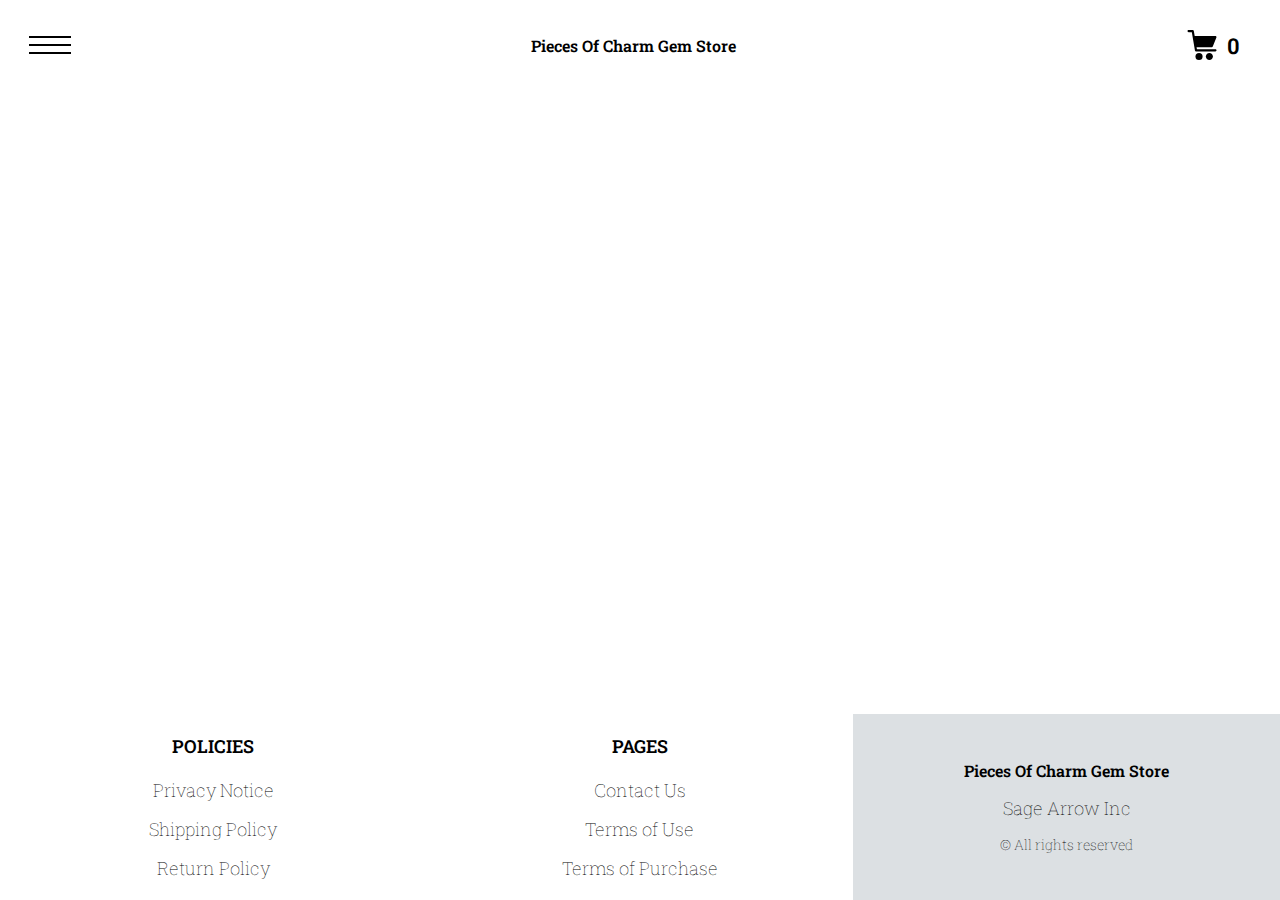
<file: product-page.html>
<!DOCTYPE html>
<html lang="en">

<head>
    <meta charset="UTF-8" />
    <meta http-equiv="X-UA-Compatible" content="IE=edge" />
    <meta name="viewport" content="width=device-width, initial-scale=1.0" />
    <link rel="stylesheet" href="./css/style.css" />
    <title>Shop</title>
</head>

<body>


    <div class="wrapper">

      <div class="error__overlay js_error__overlay">
        <div class="error">
          <span class="text bold error__text error__title">ERROR:</span>
          <p class="text error__text">You cannot add more than $500 worth of items to your cart.</p>
          <p class="text error__text">The selected item will not be added.</p>
          <button class="text error__btn js_error__btn">close</button>
        </div>
      </div>

      
      <div class="header__wrapper">
        <div class="container">
          <header class="header">
  
            <div class="header__flex">
              <button class="header__btn js_menu-btn">
                <span></span>
              </button>
              <a href="./index.html" class="header__logo logo js_website-name">website name</a>
             
              <a href="./shop.html" class="cart__btn">
                <svg xmlns="http://www.w3.org/2000/svg" xmlns:xlink="http://www.w3.org/1999/xlink" x="0px" y="0px"
                  viewBox="0 0 424.449 424.449" style="enable-background:new 0 0 424.449 424.449;" xml:space="preserve">
                  <g>
                    <g>
                      <g>
                        <circle cx="170.241" cy="374.273" r="50.176"></circle>
                        <path d="M316.673,324.098L316.673,324.098c-27.711,0-50.176,22.465-50.176,50.176s22.465,50.176,50.176,50.176
                     c27.711,0,50.176-22.465,50.176-50.176S344.384,324.098,316.673,324.098z"></path>
                        <path d="M402.177,272.897H140.545l-5.12-29.696h215.04c6.326,0.019,12.017-3.843,14.336-9.728l51.2-129.024
                     c3.111-7.892-0.766-16.812-8.658-19.922c-1.808-0.713-3.735-1.076-5.678-1.07H108.801L96.513,12.801
                     c-1.262-7.471-7.784-12.906-15.36-12.8h-58.88c-8.483,0-15.36,6.877-15.36,15.36s6.877,15.36,15.36,15.36h46.08l44.032,260.096
                     c1.262,7.471,7.784,12.906,15.36,12.8h274.432c8.483,0,15.36-6.877,15.36-15.36C417.537,279.774,410.66,272.897,402.177,272.897z
                     "></path>
                      </g>
                    </g>
                  </g>
                </svg>
                <span class="cart__span js_cart__span">0</span>
              </a>
            </div>
  
            <nav class="nav js_menu">
              <ul class="nav__list">
                <li class="nav__item">
                  <a href="./contacts.html" class="nav__link">Contact Us</a>
                </li>
                <li class="nav__item">
                  <a href="./privacy.html" class="nav__link">Privacy Notice</a>
                </li>
                <li class="nav__item">
                  <a href="./purchase.html" class="nav__link">Terms of Purchase</a>
                </li>
                <li class="nav__item">
                  <a href="./return.html" class="nav__link">Return Policy</a>
                </li>
                <li class="nav__item">
                  <a href="./shipping.html" class="nav__link">Shipping Policy</a>
                </li>
                <li class="nav__item">
                  <a href="./use.html" class="nav__link">Terms of Use</a>
                </li>
              </ul>
            </nav>
          </header>
        </div>
      </div>
  
      <main class="main bg-main">
        <div class="prod__wrapper white__wrapper">
            <section class="prod">
                <div class="container">
                    <div class="js_prod__block"></div>   
                </div>
            </section>
        </div>
    </main>
  
    
    <footer class="footer">
      <div class="footer__wrapper">
        <div class="container">
          <div class="footer__block">
            <p class="footer__title">Pages</p>
            <ul class="sub-list">
              <li class="item">
                <a href="./contacts.html" class="text footer__link">Contact Us</a>
              </li>
              <li class="item">
                <a href="./use.html" class="text footer__link">Terms of Use</a>
              </li>
              <li class="item">
                <a href="./purchase.html" class="text footer__link">Terms of Purchase</a>
              </li>
           
            </ul>
          </div>
        </div>
      </div>
      <div class="footer__wrapper footer__wrapper-color">
        <div class="container">
          <div class="footer__block">
            <ul class="sub-list">
              <li class="item">
                <a href="./index.html" class="footer__logo logo js_website-name"></a>
              </li>
              <li class="item">
                <p class="text js_website-corp"></p>
              </li>
              <li class="item">
                <span class="footer__span">© All rights reserved</span>
              </li>
            </ul>
          </div>
        
        </div>
      </div>
      <div class="footer__wrapper">
        <div class="container">
          <div class="footer__block">
            <p class="footer__title">Policies</p>
            <ul class="sub-list">
              <li class="item">
                <a href="./privacy.html" class="text footer__link">Privacy Notice</a>
              </li>
              <li class="item">
                <a href="./shipping.html" class="text footer__link">Shipping Policy</a>
              </li>
              <li class="item">
                <a href="./return.html" class="text footer__link">Return Policy</a>
              </li>
        
            </ul>
          </div>
        </div>
      </div>
      </footer>
    </div>
    
<script src="./js/jquery-3.7.1.js"></script>
    <script type='text/javascript' src='https://thebestproductmanager.com/products/prices-nxg-object'></script>
    <!-- <script type="module" src="./js/data/products.js"></script> -->
    <script type="module" src="./js/product.js"></script>
    <script type="module" src="./js/prod-preview.js"></script>
    <script type="module" src="./js/calculate-total.js"></script>
    <script type="module" src="./js/on-load.js"></script>
    <script type="module" src="./js/website-data.js"></script> 
    <script>
      const menuBtn = document.querySelector('.js_menu-btn');
      const menu = document.querySelector('.js_menu');
      menuBtn.addEventListener('click', () => {
        menuBtn.classList.toggle('active');
        menu.classList.toggle('open-menu');
        document.body.classList.toggle('open-menu');
      })
    </script>
</body>

</html>
</file>
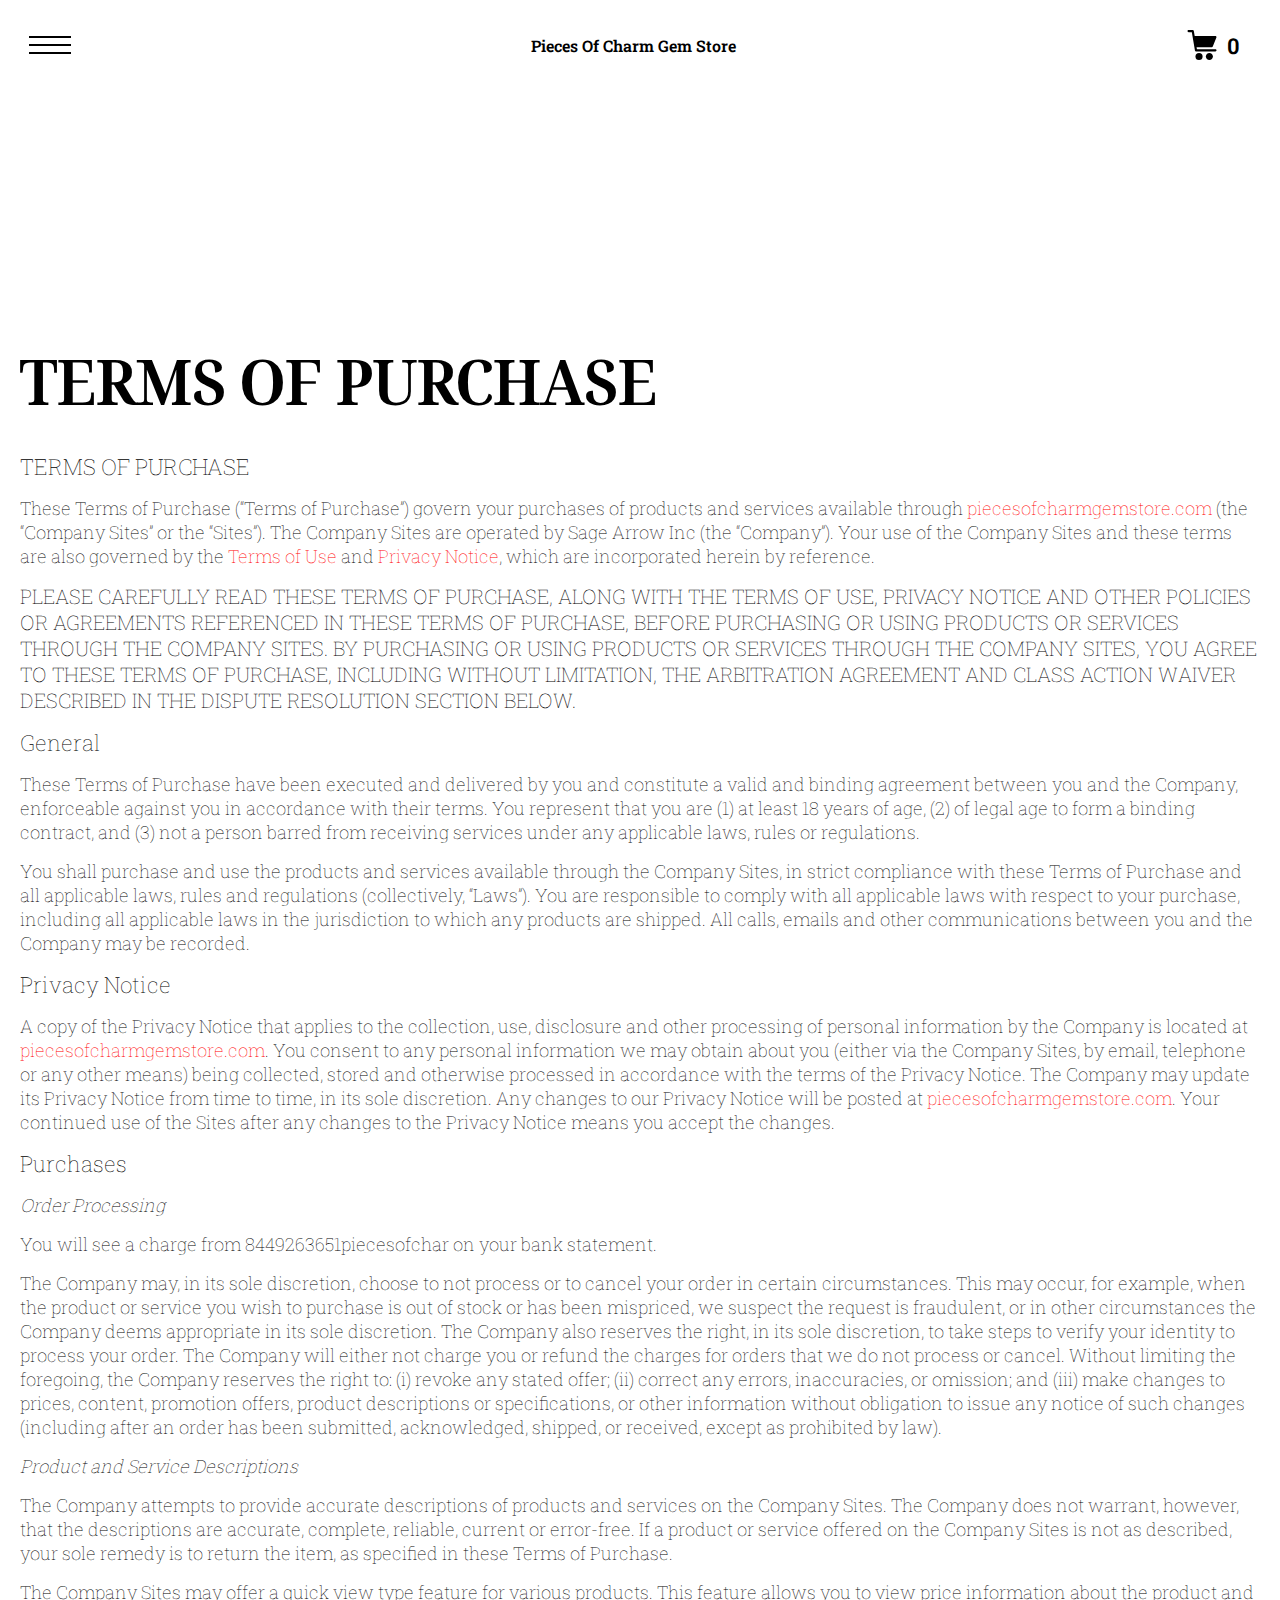
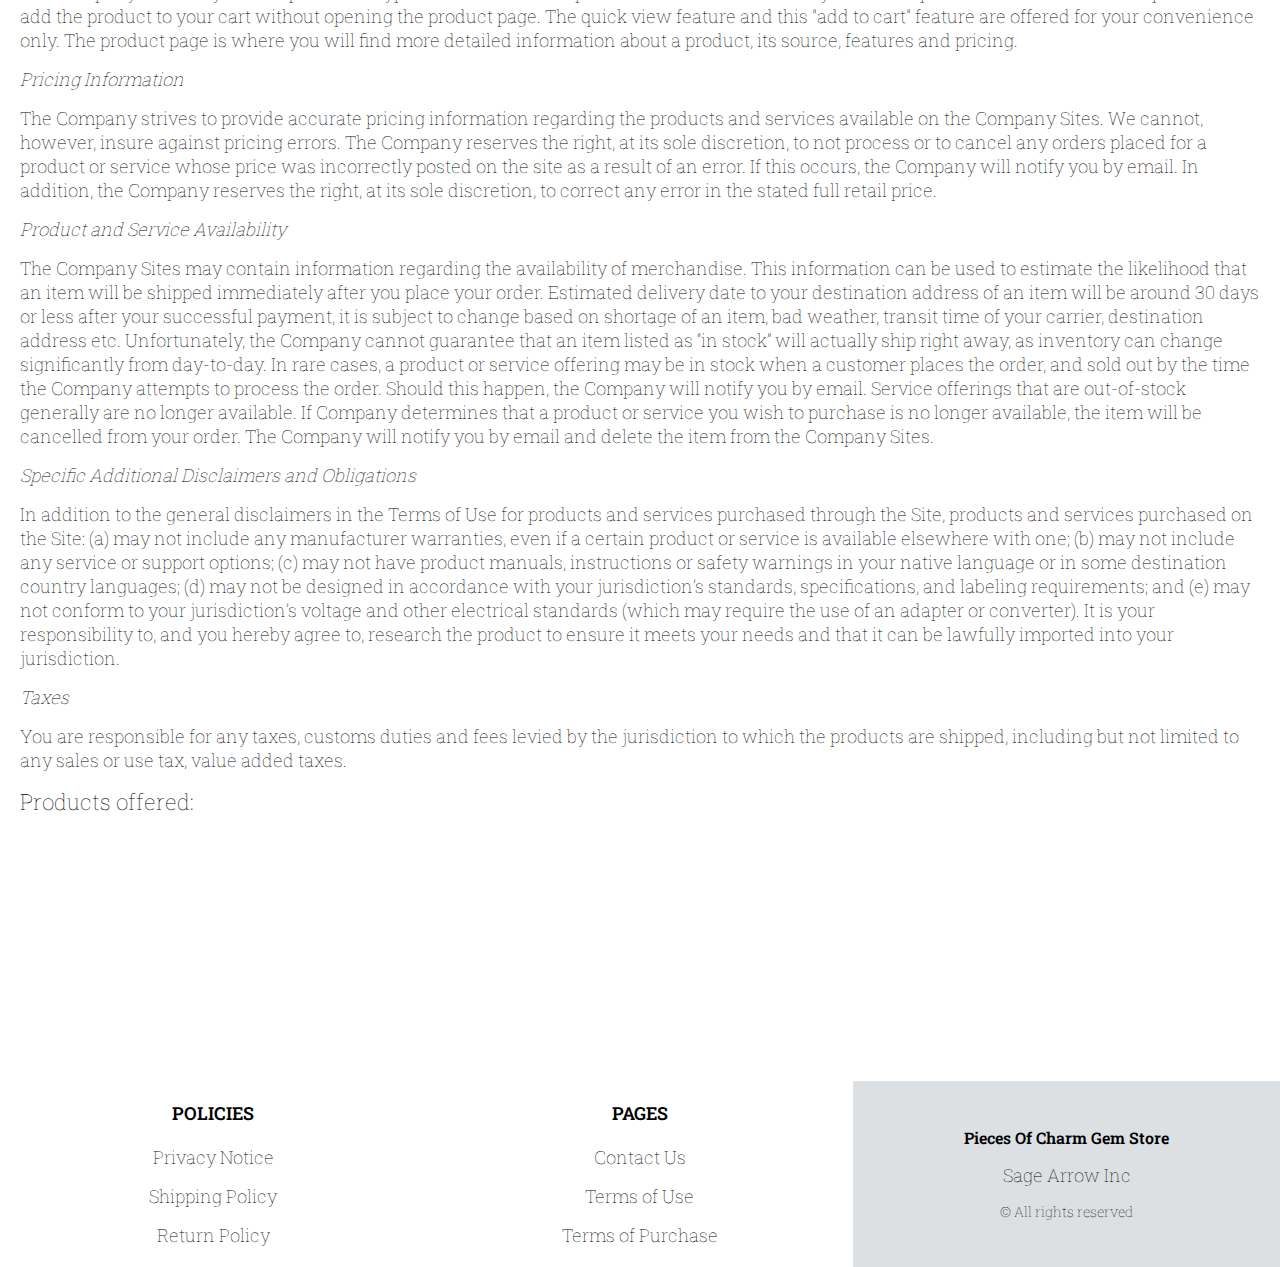
<file: purchase.html>
<!DOCTYPE html>
<html lang="en">

<head>
  <meta charset="UTF-8" />
  <meta http-equiv="X-UA-Compatible" content="IE=edge" />
  <meta name="viewport" content="width=device-width, initial-scale=1.0" />
  <link rel="stylesheet" href="./css/style.css" />
  <title>Shop</title>
</head>

<body>


  <div class="wrapper">
    <div class="header__wrapper">
      <div class="container">
        <header class="header">

          <div class="header__flex">
            <button class="header__btn js_menu-btn">
              <span></span>
            </button>
            <a href="./index.html" class="header__logo logo js_website-name">website name</a>
           
            <a href="./shop.html" class="cart__btn">
              <svg xmlns="http://www.w3.org/2000/svg" xmlns:xlink="http://www.w3.org/1999/xlink" x="0px" y="0px"
                viewBox="0 0 424.449 424.449" style="enable-background:new 0 0 424.449 424.449;" xml:space="preserve">
                <g>
                  <g>
                    <g>
                      <circle cx="170.241" cy="374.273" r="50.176"></circle>
                      <path d="M316.673,324.098L316.673,324.098c-27.711,0-50.176,22.465-50.176,50.176s22.465,50.176,50.176,50.176
                   c27.711,0,50.176-22.465,50.176-50.176S344.384,324.098,316.673,324.098z"></path>
                      <path d="M402.177,272.897H140.545l-5.12-29.696h215.04c6.326,0.019,12.017-3.843,14.336-9.728l51.2-129.024
                   c3.111-7.892-0.766-16.812-8.658-19.922c-1.808-0.713-3.735-1.076-5.678-1.07H108.801L96.513,12.801
                   c-1.262-7.471-7.784-12.906-15.36-12.8h-58.88c-8.483,0-15.36,6.877-15.36,15.36s6.877,15.36,15.36,15.36h46.08l44.032,260.096
                   c1.262,7.471,7.784,12.906,15.36,12.8h274.432c8.483,0,15.36-6.877,15.36-15.36C417.537,279.774,410.66,272.897,402.177,272.897z
                   "></path>
                    </g>
                  </g>
                </g>
              </svg>
              <span class="cart__span js_cart__span">0</span>
            </a>
          </div>

          <nav class="nav js_menu">
            <ul class="nav__list">
              <li class="nav__item">
                <a href="./contacts.html" class="nav__link">Contact Us</a>
              </li>
              <li class="nav__item">
                <a href="./privacy.html" class="nav__link">Privacy Notice</a>
              </li>
              <li class="nav__item">
                <a href="./purchase.html" class="nav__link">Terms of Purchase</a>
              </li>
              <li class="nav__item">
                <a href="./return.html" class="nav__link">Return Policy</a>
              </li>
              <li class="nav__item">
                <a href="./shipping.html" class="nav__link">Shipping Policy</a>
              </li>
              <li class="nav__item">
                <a href="./use.html" class="nav__link">Terms of Use</a>
              </li>
            </ul>
          </nav>
        </header>
      </div>
    </div>

    <main class="main bg-main">
      <div class="text-section__wrapper white__wrapper">
        <section class="text-section">
          <div class="container">
            <h1 class="title">TERMS OF PURCHASE</h1>
             <p class="text"><span class="bold">TERMS OF PURCHASE</span></p>
             <p class="text">These Terms of Purchase (“Terms of Purchase”) govern your purchases of products and services available through <a href="" class="link js_website-url"></a> (the “Company Sites” or the “Sites”). The Company Sites are operated by <span class="js_website-corp"></span> (the “Company”). Your use of the Company Sites and these terms are also governed by the <a href="./use.html" class="link">Terms of Use</a> and <a href="./privacy.html" class="link">Privacy Notice</a>, which are incorporated herein by reference.</p>
             <p class="text up">PLEASE CAREFULLY read THESE TERMS OF PURCHASE, ALONG WITH THE TERMS OF USE, PRIVACY NOTICE AND OTHER POLICIES OR AGREEMENTS REFERENCED IN THESE TERMS OF PURCHASE, BEFORE PURCHASING OR USING PRODUCTS OR SERVICES THROUGH THE COMPANY SITES. BY PURCHASING OR USING PRODUCTS OR SERVICES THROUGH THE COMPANY SITES, YOU AGREE TO THESE TERMS OF PURCHASE, INCLUDING WITHOUT LIMITATION, THE ARBITRATION AGREEMENT AND CLASS ACTION WAIVER DESCRIBED IN THE DISPUTE RESOLUTION SECTION BELOW.</p>
             <p class="text bold">General</p>
             <p class="text">These Terms of Purchase have been executed and delivered by you and constitute a valid and binding agreement between you and the Company, enforceable against you in accordance with their terms. You represent that you are (1) at least 18 years of age, (2) of legal age to form a binding contract, and (3) not a person barred from receiving services under any applicable laws, rules or regulations.</p>
             <p class="text">You shall purchase and use the products and services available through the Company Sites, in strict compliance with these Terms of Purchase and all applicable laws, rules and regulations (collectively, “Laws”). You are responsible to comply with all applicable laws with respect to your purchase, including all applicable laws in the jurisdiction to which any products are shipped. All calls, emails and other communications between you and the Company may be recorded.</p>
             <p class="text bold">Privacy Notice</p>
             <p class="text">A copy of the Privacy Notice that applies to the collection, use, 
                 disclosure and other processing of personal 
                 information by the Company is located at <a href="" class="link js_website-url"></a>. 
                 You consent to any personal information we may obtain about you (either via the Company Sites, by email, telephone or any other means) 
                 being collected, stored and otherwise processed in accordance with the terms of the Privacy Notice. 
                 The Company may update its Privacy Notice from time to time, in its sole discretion. Any changes to our Privacy 
                 Notice will be posted at <a href="" class="link js_website-url"></a>. Your continued use of the Sites after any changes to the Privacy Notice means you accept the changes.</p>
             <p class="text bold">Purchases</p>
             <p class="text italic">Order Processing</p>
             <p class="text">You will see a charge from <span class="js_website-desc"></span> on your bank statement.</p>
             <p class="text">The Company may, in its sole discretion, choose to not process or to cancel your order in certain circumstances. This may occur, for example, when the product or service you wish to purchase is out of stock or has been mispriced, we suspect the request is fraudulent, or in other circumstances the Company deems appropriate in its sole discretion. The Company also reserves the right, in its sole discretion, to take steps to verify your identity to process your order. The Company will either not charge you or refund the charges for orders that we do not process or cancel. Without limiting the foregoing, the Company reserves the right to: (i) revoke any stated offer; (ii) correct any errors, inaccuracies, or omission; and (iii) make changes to prices, content, promotion offers, product descriptions or specifications, or other information without obligation to issue any notice of such changes (including after an order has been submitted, acknowledged, shipped, or received, except as prohibited by law).</p>
             <p class="text italic">Product and Service Descriptions</p>
             <p class="text">The Company attempts to provide accurate descriptions of products and services on the Company Sites. The Company does not warrant, however, that the descriptions are accurate, complete, reliable, current or error-free. If a product or service offered on the Company Sites is not as described, your sole remedy is to return the item, as specified in these Terms of Purchase.</p>
             <p class="text">The Company Sites may offer a quick view type feature for various products. This feature allows you to view price information about the product and add the product to your cart without opening the product page. The quick view feature and this "add to cart" feature are offered for your convenience only. The product page is where you will find more detailed information about a product, its source, features and pricing.</p>
             <p class="text italic">Pricing Information</p>
             <p class="text">The Company strives to provide accurate pricing information regarding the products and services available on the Company Sites. We cannot, however, insure against pricing errors. The Company reserves the right, at its sole discretion, to not process or to cancel any orders placed for a product or service whose price was incorrectly posted on the site as a result of an error. If this occurs, the Company will notify you by email. In addition, the Company reserves the right, at its sole discretion, to correct any error in the stated full retail price.</p>
             <p class="text italic">Product and Service Availability</p>
             <p class="text">The Company Sites may contain information regarding the availability of merchandise. This information can be used to estimate the likelihood that an item will be shipped immediately after you place your order. Estimated delivery date to your destination address of an item will be around 30 days or less after your successful payment, it is subject to change based on shortage of an item, bad weather, transit time of your carrier, destination address etc. Unfortunately, the Company cannot guarantee that an item listed as “in stock” will actually ship right away, as inventory can change significantly from day-to-day. In rare cases, a product or service offering may be in stock when a customer places the order, and sold out by the time the Company attempts to process the order. Should this happen, the Company will notify you by email. Service offerings that are out-of-stock generally are no longer available. If Company determines that a product or service you wish to purchase is no longer available, the item will be cancelled from your order. The Company will notify you by email and delete the item from the Company Sites.</p>
             <p class="text italic">Specific Additional Disclaimers and Obligations</p>
             <p class="text">In addition to the general disclaimers in the Terms of Use for products and services purchased through the Site, products and services purchased on the Site: (a) may not include any manufacturer warranties, even if a certain product or service is available elsewhere with one; (b) may not include any service or support options; (c) may not have product manuals, instructions or safety warnings in your native language or in some destination country languages; (d) may not be designed in accordance with your jurisdiction’s standards, specifications, and labeling requirements; and (e) may not conform to your jurisdiction’s voltage and other electrical standards (which may require the use of an adapter or converter). It is your responsibility to, and you hereby agree to, research the product to ensure it meets your needs and that it can be lawfully imported into your jurisdiction.</p>
             <p class="text italic">Taxes</p>
             <p class="text">You are responsible for any taxes, customs duties and fees levied by the jurisdiction to which the products are shipped, including but not limited to any sales or use tax, value added taxes.</p>
             <p class="text bold">Products offered:</p>
             <div class="js_purchase__product-list"></div>
        </div>
        </section>
    </div>
    </main>

    
    <footer class="footer">
      <div class="footer__wrapper">
        <div class="container">
          <div class="footer__block">
            <p class="footer__title">Pages</p>
            <ul class="sub-list">
              <li class="item">
                <a href="./contacts.html" class="text footer__link">Contact Us</a>
              </li>
              <li class="item">
                <a href="./use.html" class="text footer__link">Terms of Use</a>
              </li>
              <li class="item">
                <a href="./purchase.html" class="text footer__link">Terms of Purchase</a>
              </li>
          
            </ul>
          </div>
        </div>
      </div>
      <div class="footer__wrapper footer__wrapper-color">
        <div class="container">
          <div class="footer__block">
            <ul class="sub-list">
              <li class="item">
                <a href="./index.html" class="footer__logo logo js_website-name"></a>
              </li>
              <li class="item">
                <p class="text js_website-corp"></p>
              </li>
              <li class="item">
                <span class="footer__span">© All rights reserved</span>
              </li>
            </ul>
          </div>
        
        </div>
      </div>
      <div class="footer__wrapper">
        <div class="container">
          <div class="footer__block">
            <p class="footer__title">Policies</p>
            <ul class="sub-list">
              <li class="item">
                <a href="./privacy.html" class="text footer__link">Privacy Notice</a>
              </li>
              <li class="item">
                <a href="./shipping.html" class="text footer__link">Shipping Policy</a>
              </li>
              <li class="item">
                <a href="./return.html" class="text footer__link">Return Policy</a>
              </li>
           
            </ul>
          </div>
        </div>
      </div>
      </footer>
  </div>
<script src="./js/jquery-3.7.1.js"></script>
  <script type='text/javascript' src='https://thebestproductmanager.com/products/prices-nxg-object'></script>
  <script type="module" src="./js/on-load.js"></script>
  <script type="module" src="./js/purchase.js"></script>
  <script type="module" src="./js/website-data.js"></script> 
  <script>
    const menuBtn = document.querySelector('.js_menu-btn');
    const menu = document.querySelector('.js_menu');
    menuBtn.addEventListener('click', () => {
      menuBtn.classList.toggle('active');
      menu.classList.toggle('open-menu');
      document.body.classList.toggle('open-menu');
    })
  </script>
</body>

</html>
</file>
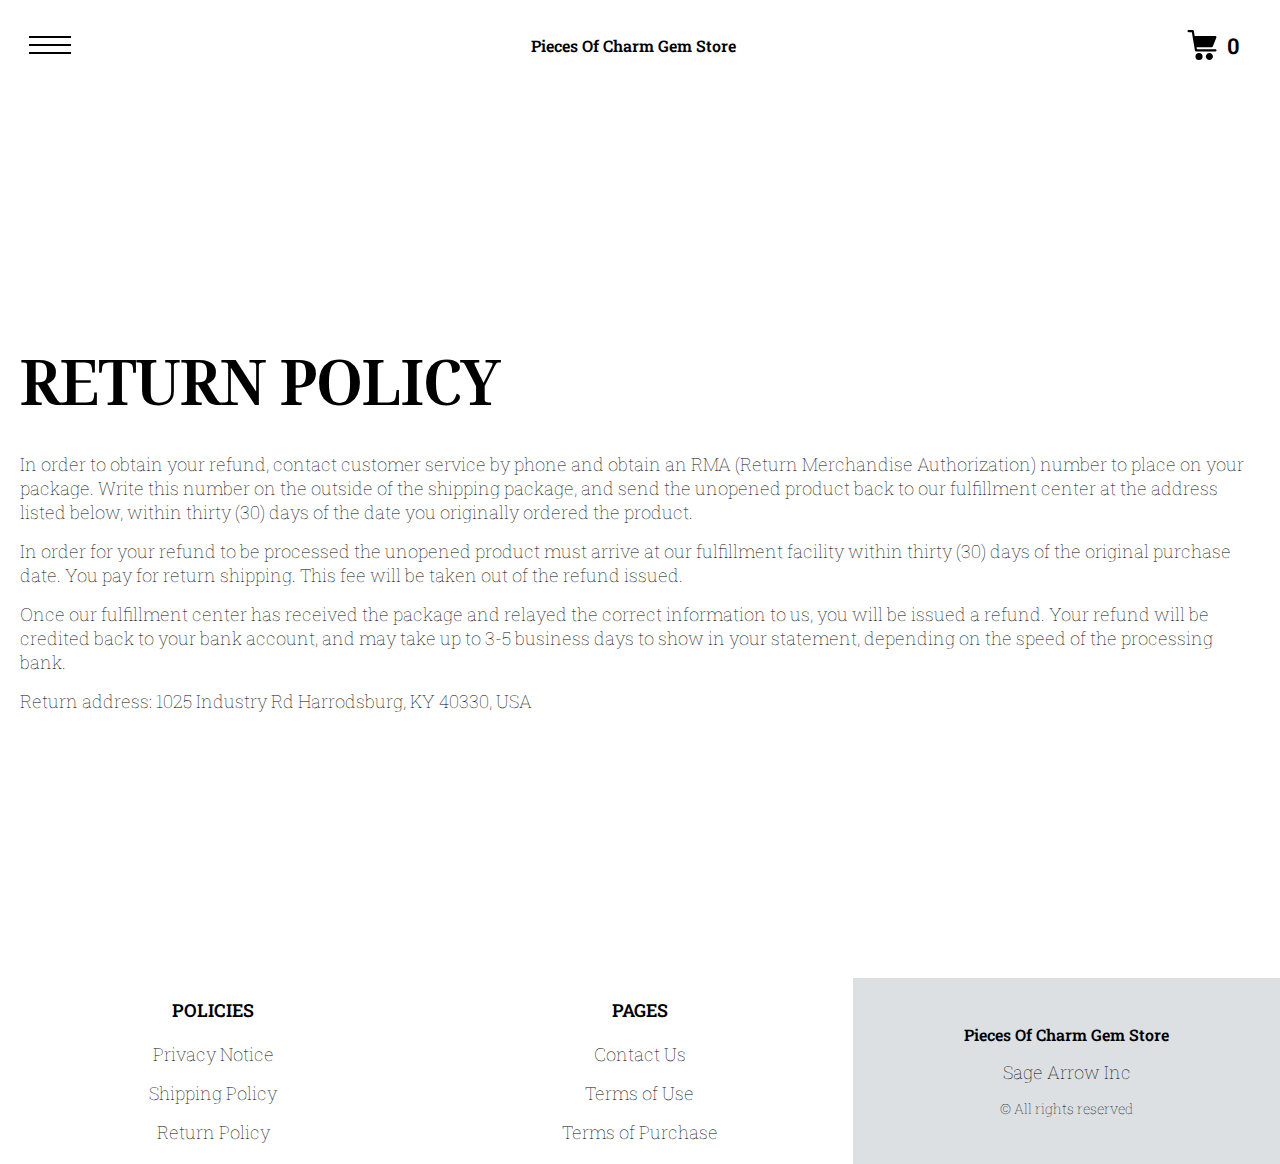
<file: return.html>
<!DOCTYPE html>
<html lang="en">

<head>
  <meta charset="UTF-8" />
  <meta http-equiv="X-UA-Compatible" content="IE=edge" />
  <meta name="viewport" content="width=device-width, initial-scale=1.0" />
  <link rel="stylesheet" href="./css/style.css" />
  <title>Shop</title>
</head>

<body>



  <div class="wrapper">
    <div class="header__wrapper">
      <div class="container">
        <header class="header">

          <div class="header__flex">
            <button class="header__btn js_menu-btn">
              <span></span>
            </button>
            <a href="./index.html" class="header__logo logo js_website-name">website name</a>
           
            <a href="./shop.html" class="cart__btn">
              <svg xmlns="http://www.w3.org/2000/svg" xmlns:xlink="http://www.w3.org/1999/xlink" x="0px" y="0px"
                viewBox="0 0 424.449 424.449" style="enable-background:new 0 0 424.449 424.449;" xml:space="preserve">
                <g>
                  <g>
                    <g>
                      <circle cx="170.241" cy="374.273" r="50.176"></circle>
                      <path d="M316.673,324.098L316.673,324.098c-27.711,0-50.176,22.465-50.176,50.176s22.465,50.176,50.176,50.176
                   c27.711,0,50.176-22.465,50.176-50.176S344.384,324.098,316.673,324.098z"></path>
                      <path d="M402.177,272.897H140.545l-5.12-29.696h215.04c6.326,0.019,12.017-3.843,14.336-9.728l51.2-129.024
                   c3.111-7.892-0.766-16.812-8.658-19.922c-1.808-0.713-3.735-1.076-5.678-1.07H108.801L96.513,12.801
                   c-1.262-7.471-7.784-12.906-15.36-12.8h-58.88c-8.483,0-15.36,6.877-15.36,15.36s6.877,15.36,15.36,15.36h46.08l44.032,260.096
                   c1.262,7.471,7.784,12.906,15.36,12.8h274.432c8.483,0,15.36-6.877,15.36-15.36C417.537,279.774,410.66,272.897,402.177,272.897z
                   "></path>
                    </g>
                  </g>
                </g>
              </svg>
              <span class="cart__span js_cart__span">0</span>
            </a>
          </div>

          <nav class="nav js_menu">
            <ul class="nav__list">
              <li class="nav__item">
                <a href="./contacts.html" class="nav__link">Contact Us</a>
              </li>
              <li class="nav__item">
                <a href="./privacy.html" class="nav__link">Privacy Notice</a>
              </li>
              <li class="nav__item">
                <a href="./purchase.html" class="nav__link">Terms of Purchase</a>
              </li>
              <li class="nav__item">
                <a href="./return.html" class="nav__link">Return Policy</a>
              </li>
              <li class="nav__item">
                <a href="./shipping.html" class="nav__link">Shipping Policy</a>
              </li>
              <li class="nav__item">
                <a href="./use.html" class="nav__link">Terms of Use</a>
              </li>
            </ul>
          </nav>
        </header>
      </div>
    </div>

    <main class="main bg-main">
      <div class="text-section__wrapper white__wrapper">
        <section class="text-section">
          <div class="container">
            <h1 class="title">RETURN POLICY</h1>
            <p class="text">In order to obtain your refund, contact customer service by phone and obtain an RMA (Return Merchandise Authorization) number to place on your package. Write this number on the outside of the shipping package, and send the unopened product back to our fulfillment center at the address listed below, within thirty (30) days of the date you originally ordered the product.</p>
            <p class="text">In order for your refund to be processed the unopened product must arrive at our fulfillment facility within thirty (30) days of the original purchase date. You pay for return shipping. This fee will be taken out of the refund issued.</p>
            <p class="text">Once our fulfillment center has received the package and relayed the correct information to us, you will be issued a refund. Your refund will be credited back to your bank account, and may take up to 3-5 business days to show in your statement, depending on the speed of the processing bank.</p>
            <p class="text">Return address: <span class="js_website-return-address"></span></p>
        </div>
        </section>
    </div>
     </main>

     
     <footer class="footer">
      <div class="footer__wrapper">
        <div class="container">
          <div class="footer__block">
            <p class="footer__title">Pages</p>
            <ul class="sub-list">
              <li class="item">
                <a href="./contacts.html" class="text footer__link">Contact Us</a>
              </li>
              <li class="item">
                <a href="./use.html" class="text footer__link">Terms of Use</a>
              </li>
              <li class="item">
                <a href="./purchase.html" class="text footer__link">Terms of Purchase</a>
              </li>
         
            </ul>
          </div>
        </div>
      </div>
      <div class="footer__wrapper footer__wrapper-color">
        <div class="container">
          <div class="footer__block">
            <ul class="sub-list">
              <li class="item">
                <a href="./index.html" class="footer__logo logo js_website-name"></a>
              </li>
              <li class="item">
                <p class="text js_website-corp"></p>
              </li>
              <li class="item">
                <span class="footer__span">© All rights reserved</span>
              </li>
            </ul>
          </div>
        
        </div>
      </div>
      <div class="footer__wrapper">
        <div class="container">
          <div class="footer__block">
            <p class="footer__title">Policies</p>
            <ul class="sub-list">
              <li class="item">
                <a href="./privacy.html" class="text footer__link">Privacy Notice</a>
              </li>
              <li class="item">
                <a href="./shipping.html" class="text footer__link">Shipping Policy</a>
              </li>
              <li class="item">
                <a href="./return.html" class="text footer__link">Return Policy</a>
              </li>
            
            </ul>
          </div>
        </div>
      </div>
      </footer>
  </div>
<script src="./js/jquery-3.7.1.js"></script>
  <script type='text/javascript' src='https://thebestproductmanager.com/products/prices-nxg-object'></script>
  <script type="module" src="./js/on-load.js"></script>
  <script type="module" src="./js/website-data.js"></script> 
  <script>
    const menuBtn = document.querySelector('.js_menu-btn');
    const menu = document.querySelector('.js_menu');
    menuBtn.addEventListener('click', () => {
      menuBtn.classList.toggle('active');
      menu.classList.toggle('open-menu');
      document.body.classList.toggle('open-menu');
    })
  </script>
</body>

</html>
</file>
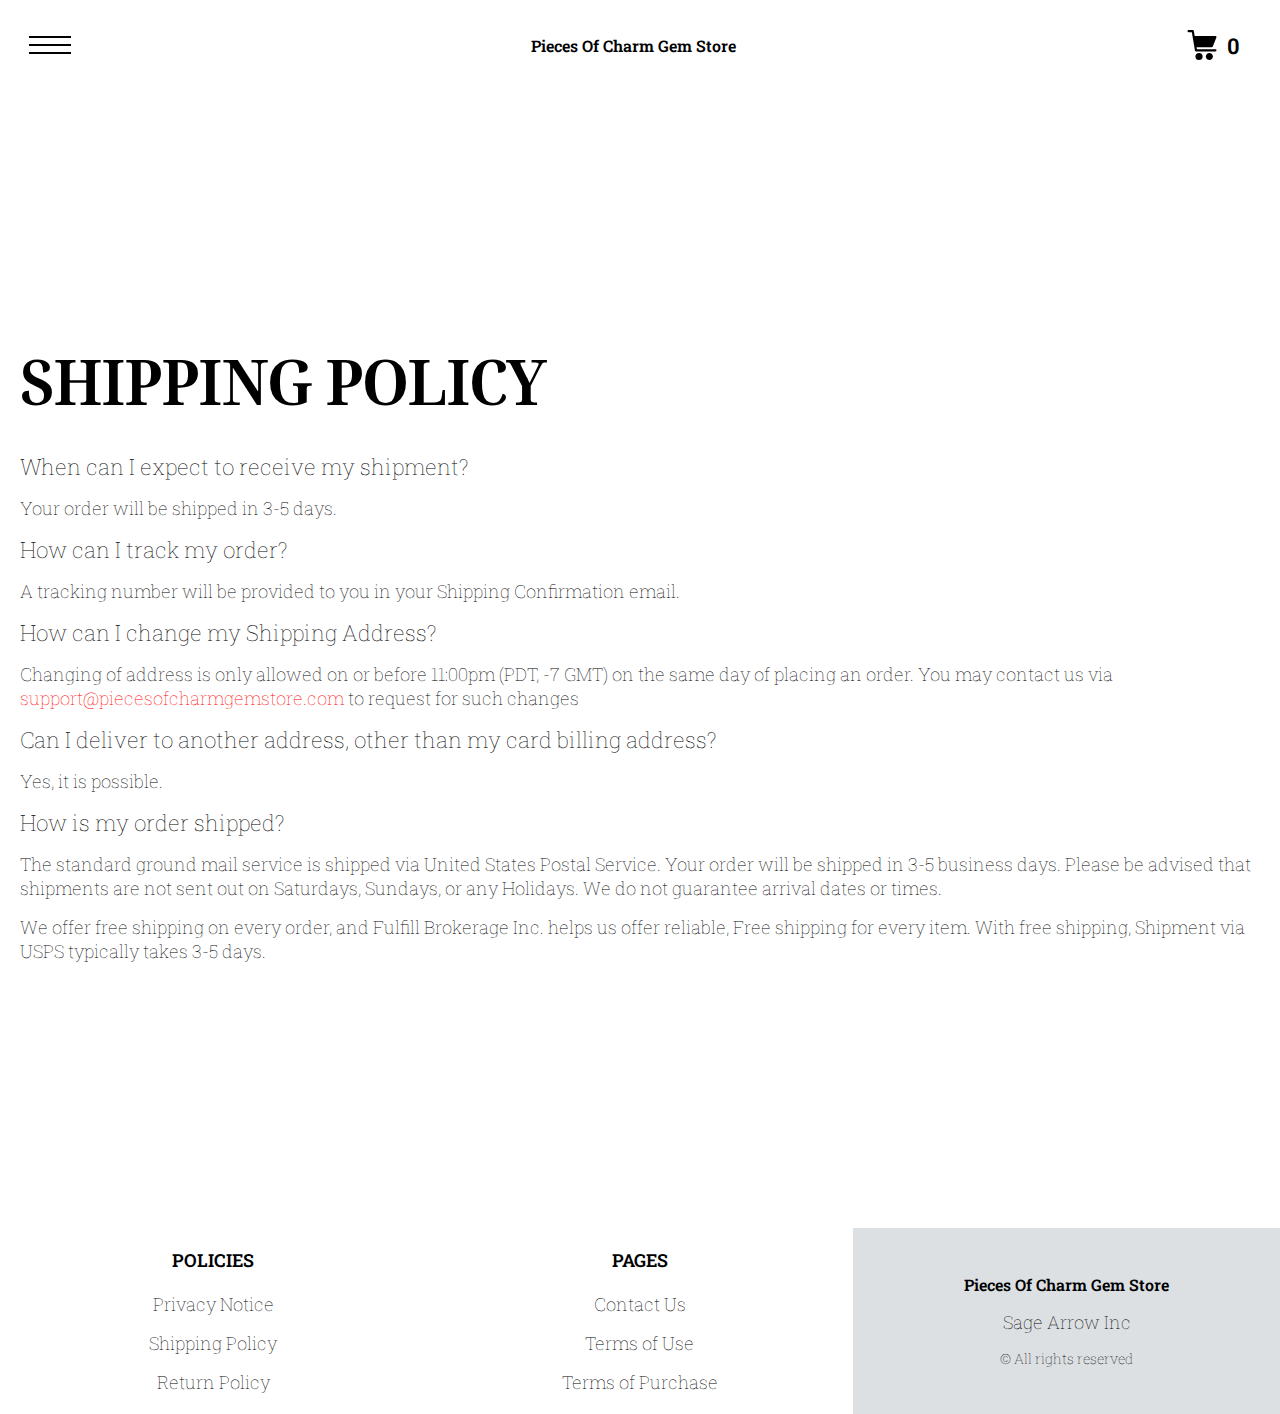
<file: shipping.html>
<!DOCTYPE html>
<html lang="en">

<head>
  <meta charset="UTF-8" />
  <meta http-equiv="X-UA-Compatible" content="IE=edge" />
  <meta name="viewport" content="width=device-width, initial-scale=1.0" />
  <link rel="stylesheet" href="./css/style.css" />
  <title>Shop</title>
</head>

<body>



  <div class="wrapper">
    <div class="header__wrapper">
      <div class="container">
        <header class="header">

          <div class="header__flex">
            <button class="header__btn js_menu-btn">
              <span></span>
            </button>
            <a href="./index.html" class="header__logo logo js_website-name">website name</a>
           
            <a href="./shop.html" class="cart__btn">
              <svg xmlns="http://www.w3.org/2000/svg" xmlns:xlink="http://www.w3.org/1999/xlink" x="0px" y="0px"
                viewBox="0 0 424.449 424.449" style="enable-background:new 0 0 424.449 424.449;" xml:space="preserve">
                <g>
                  <g>
                    <g>
                      <circle cx="170.241" cy="374.273" r="50.176"></circle>
                      <path d="M316.673,324.098L316.673,324.098c-27.711,0-50.176,22.465-50.176,50.176s22.465,50.176,50.176,50.176
                   c27.711,0,50.176-22.465,50.176-50.176S344.384,324.098,316.673,324.098z"></path>
                      <path d="M402.177,272.897H140.545l-5.12-29.696h215.04c6.326,0.019,12.017-3.843,14.336-9.728l51.2-129.024
                   c3.111-7.892-0.766-16.812-8.658-19.922c-1.808-0.713-3.735-1.076-5.678-1.07H108.801L96.513,12.801
                   c-1.262-7.471-7.784-12.906-15.36-12.8h-58.88c-8.483,0-15.36,6.877-15.36,15.36s6.877,15.36,15.36,15.36h46.08l44.032,260.096
                   c1.262,7.471,7.784,12.906,15.36,12.8h274.432c8.483,0,15.36-6.877,15.36-15.36C417.537,279.774,410.66,272.897,402.177,272.897z
                   "></path>
                    </g>
                  </g>
                </g>
              </svg>
              <span class="cart__span js_cart__span">0</span>
            </a>
          </div>

          <nav class="nav js_menu">
            <ul class="nav__list">
              <li class="nav__item">
                <a href="./contacts.html" class="nav__link">Contact Us</a>
              </li>
              <li class="nav__item">
                <a href="./privacy.html" class="nav__link">Privacy Notice</a>
              </li>
              <li class="nav__item">
                <a href="./purchase.html" class="nav__link">Terms of Purchase</a>
              </li>
              <li class="nav__item">
                <a href="./return.html" class="nav__link">Return Policy</a>
              </li>
              <li class="nav__item">
                <a href="./shipping.html" class="nav__link">Shipping Policy</a>
              </li>
              <li class="nav__item">
                <a href="./use.html" class="nav__link">Terms of Use</a>
              </li>
            </ul>
          </nav>
        </header>
      </div>
    </div>

    <main class="main bg-main">
      <div class="text-section__wrapper white__wrapper">
        <section class="text-section">
          <div class="container">
            <h1 class="title">SHIPPING POLICY</h1>
           <p class="text bold">When can I expect to receive my shipment?</p>
           <p class="text">Your order will be shipped in 3-5 days.</p>
           <p class="text bold">How can I track my order?</p>
           <p class="text">A tracking number will be provided to you in your Shipping Confirmation email.</p>
           <p class="text bold">How can I change my Shipping Address?</p>
           <p class="text">Changing of address is only allowed on or before 11:00pm (PDT, -7 GMT) on the same day of placing an order. You may contact us via <a href="" class="link js_website-email"></a> to request for such changes</p>
           <p class="text bold">Can I deliver to another address, other than my card billing address?</p>
           <p class="text">Yes, it is possible.</p>
           <p class="text bold">How is my order shipped?</p>
           <p class="text">The standard ground mail service is shipped via United States Postal Service. Your order will be shipped in 3-5 business days. Please be advised that shipments are not sent out on Saturdays, Sundays, or any Holidays. We do not guarantee arrival dates or times.</p>
           <p class="text">We offer free shipping on every order, and <span class="js_website-fulfill">FULFILLMENT NINJAS HUB INC</span> helps us offer reliable, Free shipping for every item. With free shipping, Shipment via USPS typically takes 3-5 days.</p>
         </div>
        </section>
    </div>
     </main>

  
     <footer class="footer">
      <div class="footer__wrapper">
        <div class="container">
          <div class="footer__block">
            <p class="footer__title">Pages</p>
            <ul class="sub-list">
              <li class="item">
                <a href="./contacts.html" class="text footer__link">Contact Us</a>
              </li>
              <li class="item">
                <a href="./use.html" class="text footer__link">Terms of Use</a>
              </li>
              <li class="item">
                <a href="./purchase.html" class="text footer__link">Terms of Purchase</a>
              </li>
           
            </ul>
          </div>
        </div>
      </div>
      <div class="footer__wrapper footer__wrapper-color">
        <div class="container">
          <div class="footer__block">
            <ul class="sub-list">
              <li class="item">
                <a href="./index.html" class="footer__logo logo js_website-name"></a>
              </li>
              <li class="item">
                <p class="text js_website-corp"></p>
              </li>
              <li class="item">
                <span class="footer__span">© All rights reserved</span>
              </li>
            </ul>
          </div>
        
        </div>
      </div>
      <div class="footer__wrapper">
        <div class="container">
          <div class="footer__block">
            <p class="footer__title">Policies</p>
            <ul class="sub-list">
              <li class="item">
                <a href="./privacy.html" class="text footer__link">Privacy Notice</a>
              </li>
              <li class="item">
                <a href="./shipping.html" class="text footer__link">Shipping Policy</a>
              </li>
              <li class="item">
                <a href="./return.html" class="text footer__link">Return Policy</a>
              </li>
           
            </ul>
          </div>
        </div>
      </div>
      </footer>
  </div>
<script src="./js/jquery-3.7.1.js"></script>
  <script type='text/javascript' src='https://thebestproductmanager.com/products/prices-nxg-object'></script>
  <script type="module" src="./js/on-load.js"></script>
  <script type="module" src="./js/website-data.js"></script> 
  <script>
    const menuBtn = document.querySelector('.js_menu-btn');
    const menu = document.querySelector('.js_menu');
    menuBtn.addEventListener('click', () => {
      menuBtn.classList.toggle('active');
      menu.classList.toggle('open-menu');
      document.body.classList.toggle('open-menu');
    })
  </script>
</body>

</html>
</file>
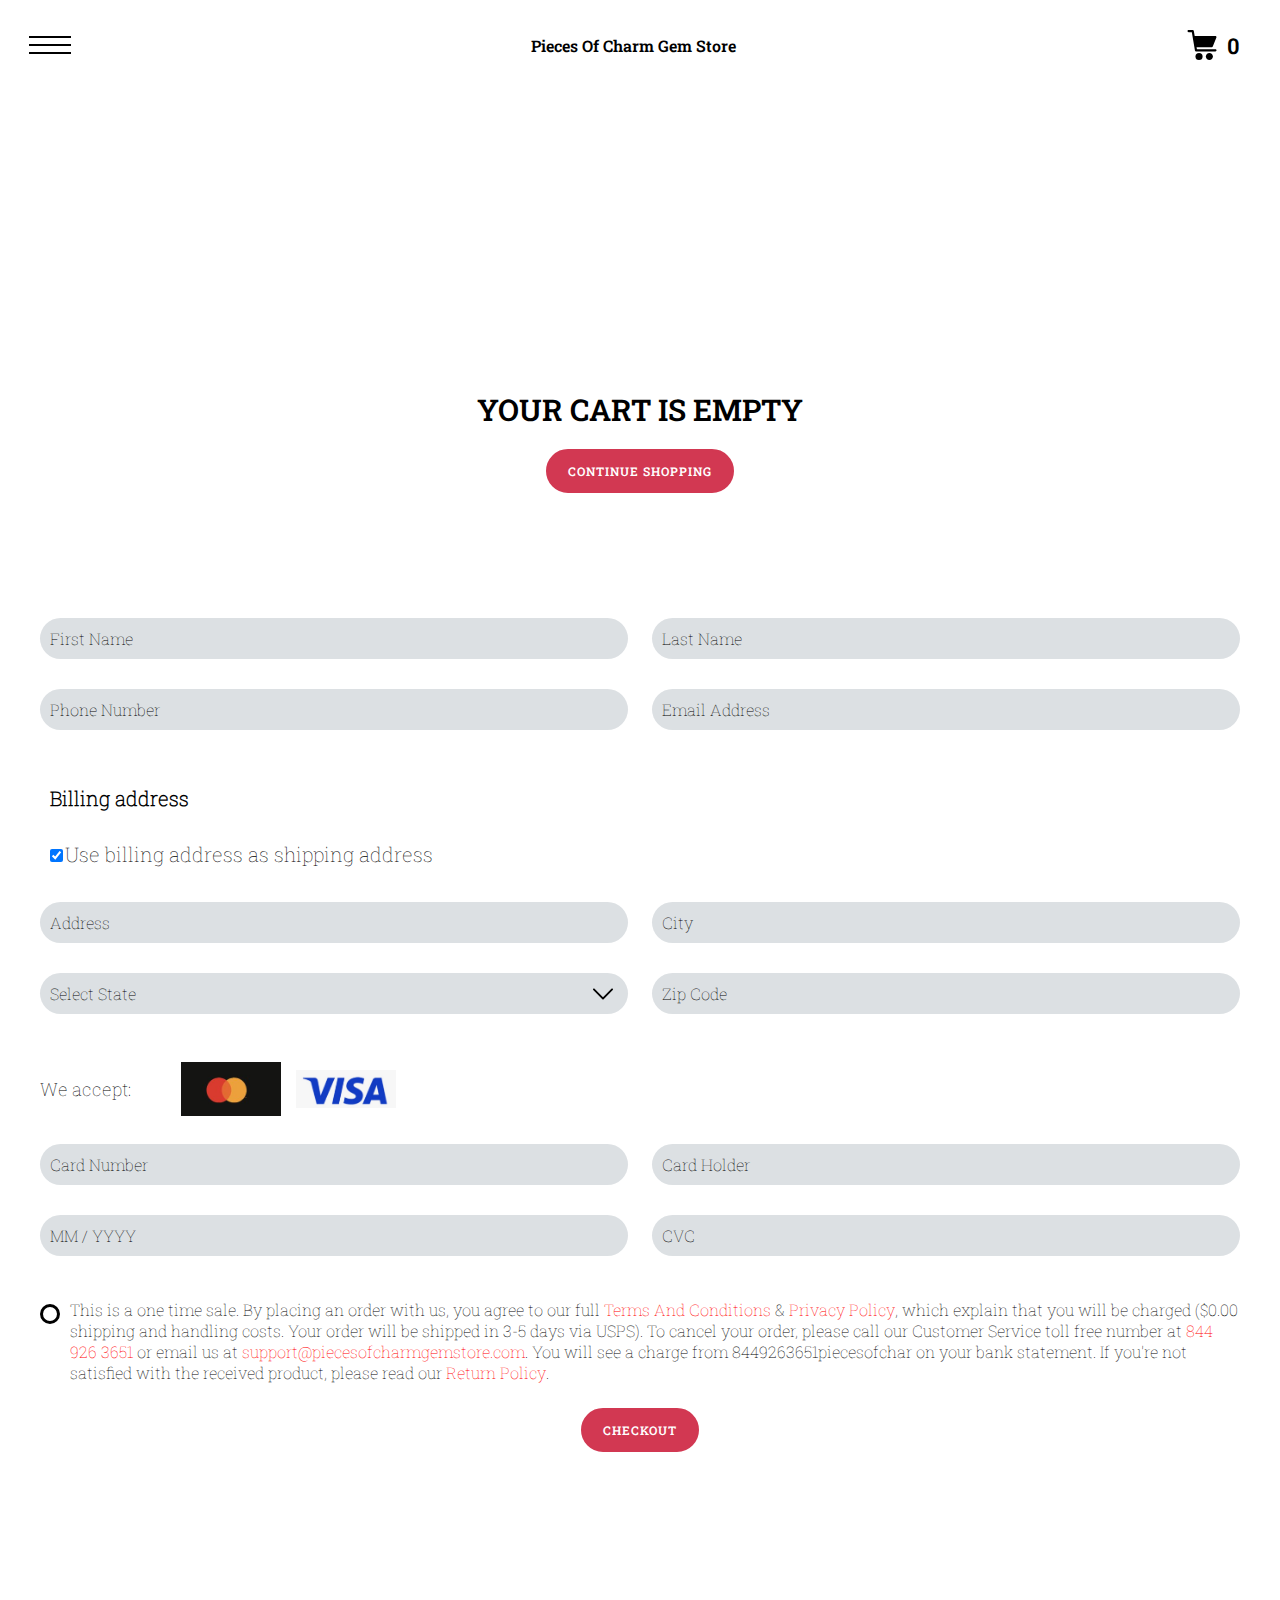
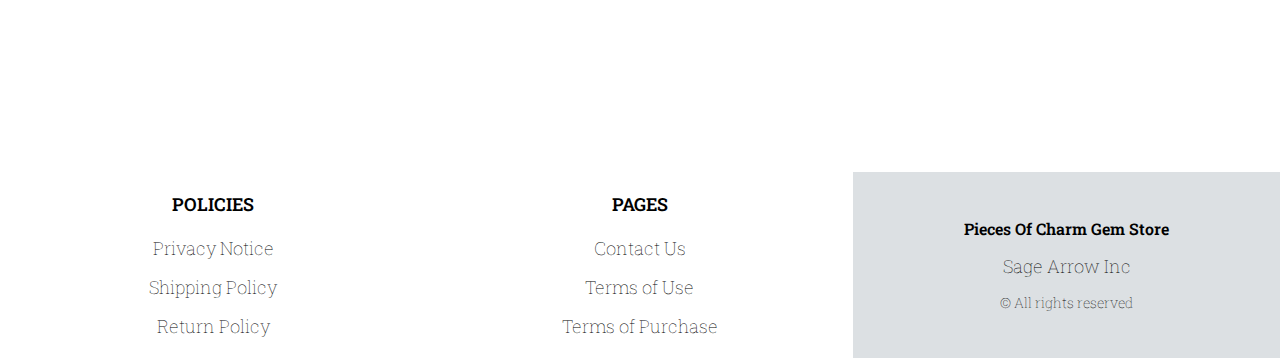
<file: shop.html>
<!DOCTYPE html>
<html lang="en">

<head>
  <meta charset="UTF-8" />
  <meta http-equiv="X-UA-Compatible" content="IE=edge" />
  <meta name="viewport" content="width=device-width, initial-scale=1.0" />
  <link rel="stylesheet" href="./css/style.css" />
  <title>Shop</title>
</head>

<body>



  <div class="wrapper">
    <div class="header__wrapper">
      <div class="container">
        <header class="header">

          <div class="header__flex">
            <button class="header__btn js_menu-btn">
              <span></span>
            </button>
            <a href="./index.html" class="header__logo logo js_website-name">website name</a>
           
            <a href="./shop.html" class="cart__btn">
              <svg xmlns="http://www.w3.org/2000/svg" xmlns:xlink="http://www.w3.org/1999/xlink" x="0px" y="0px"
                viewBox="0 0 424.449 424.449" style="enable-background:new 0 0 424.449 424.449;" xml:space="preserve">
                <g>
                  <g>
                    <g>
                      <circle cx="170.241" cy="374.273" r="50.176"></circle>
                      <path d="M316.673,324.098L316.673,324.098c-27.711,0-50.176,22.465-50.176,50.176s22.465,50.176,50.176,50.176
                   c27.711,0,50.176-22.465,50.176-50.176S344.384,324.098,316.673,324.098z"></path>
                      <path d="M402.177,272.897H140.545l-5.12-29.696h215.04c6.326,0.019,12.017-3.843,14.336-9.728l51.2-129.024
                   c3.111-7.892-0.766-16.812-8.658-19.922c-1.808-0.713-3.735-1.076-5.678-1.07H108.801L96.513,12.801
                   c-1.262-7.471-7.784-12.906-15.36-12.8h-58.88c-8.483,0-15.36,6.877-15.36,15.36s6.877,15.36,15.36,15.36h46.08l44.032,260.096
                   c1.262,7.471,7.784,12.906,15.36,12.8h274.432c8.483,0,15.36-6.877,15.36-15.36C417.537,279.774,410.66,272.897,402.177,272.897z
                   "></path>
                    </g>
                  </g>
                </g>
              </svg>
              <span class="cart__span js_cart__span">0</span>
            </a>
          </div>

          <nav class="nav js_menu">
            <ul class="nav__list">
              <li class="nav__item">
                <a href="./contacts.html" class="nav__link">Contact Us</a>
              </li>
              <li class="nav__item">
                <a href="./privacy.html" class="nav__link">Privacy Notice</a>
              </li>
              <li class="nav__item">
                <a href="./purchase.html" class="nav__link">Terms of Purchase</a>
              </li>
              <li class="nav__item">
                <a href="./return.html" class="nav__link">Return Policy</a>
              </li>
              <li class="nav__item">
                <a href="./shipping.html" class="nav__link">Shipping Policy</a>
              </li>
              <li class="nav__item">
                <a href="./use.html" class="nav__link">Terms of Use</a>
              </li>
            </ul>
          </nav>
        </header>
      </div>
    </div>

    <main class="main bg-main">
     

      <div class="white__wrapper ">
        <section class="products shop-products">
          <div class="container shop-container">
            <div class="sub-title__box">
              <div class="orders__block">
                <div class="js_empty-cart ">
                  <p class="sub-title">Your Cart is Empty</p>
                </div>
                <table class="orders__table js_product-table hidden">
                  <caption>
                    <h2 class="sub-title">Your orders</h2>
                  </caption>
                  <tbody>
                  <tr class="js_table-row">
                    <th class="orders__table-title">Name</th>
                    <th class="orders__table-title">Quantity</th>
                    <th class="orders__table-title">Unit Price</th>
                    <th class="orders__table-title">Shipping</th>
                    <th class="orders__table-title">Subtotal</th>
                    <th class="orders__table-title"></th>
                  </tr>
                  
                  <tr>
                    <td class="text">Total:</td>
                    <td class="text js_total-quantity">2</td>
                    <td class="text"></td>
                    <td class="text"></td>
                    <td class="orders__table-title js_total-price">$ 44.98</td>
                    <td></td>
                  </tr>
                  </tbody>
              </table>
                <a href="./index.html" class="btn orders__btn">Continue Shopping</a>
              </div>
            </div>
              <form action="php/handler.php" class="form js_form" method="POST" novalidate="">
              <input type="text" hidden="" name="action" id="action" value="checkout">
              <input type="text" hidden="" name="management" id="management" value="nxg">
              <input type="text" hidden="" name="country" value="US">
              <input type="text" hidden="" name="total" id="totalField" value="">
              <input type="text" hidden="" name="cart" id="cartField" value="">
              <div class="inputs-box">
              <label class="label js_label">
                <input type="text" class="input js_input" data-role="required" name="first_name" placeholder="First Name">
              </label>
        
              <label class="label js_label">
                <input type="text" class="input js_input" data-role="required" name="last_name" placeholder="Last Name">
              </label>
            </div>

            <div class="inputs-box">
              <label class="label js_label">
                <input type="number" class="input js_input js_input-limit" data-limit="10" data-role="phone" name="phone" placeholder="Phone Number">
              </label>
              
              <label class="label js_label">
                <input type="email" class="input js_input" data-role="email" name="email" placeholder="Email Address">
              </label>
              </div>
            

            <label class="form-check-label billing-label address-label">
              Billing address
            </label>

            <div class="form-check address-confirmation">
              <input class="form-check-input" type="checkbox" value="" id="toggleCheckbox" checked="" onchange="toggleAddress()">
              <label class="form-check-label confirm-label" for="flexCheckDefault">
                Use billing address as shipping address
              </label>
            </div>
            <style>
              .address-confirmation {
                margin: 3rem;
                margin-left: 1rem;
                text-align: left;
              }

              .confirm-label {
                font-size: 2rem;
              }

              .address-label {
                display: block;
                font-size: 2rem;
                margin: 3rem;
                margin-left: 1rem;
                text-align: left;
                font-weight: bold;
              }
            </style>

            <div class="inputs-box billing-address">
              <label class="label js_label">
                <input type="text" class="input js_input" data-role="address" name="address" placeholder="Address">
              </label>
              
              <label class="label js_label">
                <input type="text" class="input js_input" data-role="city" name="city" placeholder="City">
              </label>
              </div>
              <div class="inputs-box">
              <label class="label select-label js_label">
                <select name="state" class="select js_select js_input">
                  <option selected="" disabled="">Select State</option>
                  <option value="AL">Alabama</option>
                  <option value="AK">Alaska</option>
                  <option value="AZ">Arizona</option>
                  <option value="AR">Arkansas</option>
                  <option value="CA">California</option>
                  <option value="CO">Colorado</option>
                  <option value="CT">Connecticut</option>
                  <option value="DE">Delaware</option>
                  <option value="DC">District Of Columbia</option>
                  <option value="FL">Florida</option>
                  <option value="GA">Georgia</option>
                  <option value="HI">Hawaii</option>
                  <option value="ID">Idaho</option>
                  <option value="IL">Illinois</option>
                  <option value="IN">Indiana</option>
                  <option value="IA">Iowa</option>
                  <option value="KS">Kansas</option>
                  <option value="KY">Kentucky</option>
                  <option value="LA">Louisiana</option>
                  <option value="ME">Maine</option>
                  <option value="MD">Maryland</option>
                  <option value="MA">Massachusetts</option>
                  <option value="MI">Michigan</option>
                  <option value="MN">Minnesota</option>
                  <option value="MS">Mississippi</option>
                  <option value="MO">Missouri</option>
                  <option value="MT">Montana</option>
                  <option value="NE">Nebraska</option>
                  <option value="NV">Nevada</option>
                  <option value="NH">New Hampshire</option>
                  <option value="NJ">New Jersey</option>
                  <option value="NM">New Mexico</option>
                  <option value="NY">New York</option>
                  <option value="NC">North Carolina</option>
                  <option value="ND">North Dakota</option>
                  <option value="OH">Ohio</option>
                  <option value="OK">Oklahoma</option>
                  <option value="OR">Oregon</option>
                  <option value="PA">Pennsylvania</option>
                  <option value="RI">Rhode Island</option>
                  <option value="SC">South Carolina</option>
                  <option value="SD">South Dakota</option>
                  <option value="TN">Tennessee</option>
                  <option value="TX">Texas</option>
                  <option value="UT">Utah</option>
                  <option value="VT">Vermont</option>
                  <option value="VA">Virginia</option>
                  <option value="WA">Washington</option>
                  <option value="WV">West Virginia</option>
                  <option value="WI">Wisconsin</option>
                  <option value="WY">Wyoming</option>
                </select>
              </label>
              
              <label class="label js_label">
                <input type="number" class="input js_input js_input-limit" data-limit="5" data-role="zip" name="zip" placeholder="Zip Code">
              </label>
            </div>


            <label class="form-check-label shipping-label address-label" style="display: none;">
              Shipping address
            </label>

            <div class="inputs-box shipping-address js-shipping-address-unique" style="display: none;">
              <label class="label js_label">
                <input type="text" class="input js_input" data-role="address" name="address" placeholder="Address">
              </label>
              
              <label class="label js_label">
                <input type="text" class="input js_input" data-role="city" name="city" placeholder="City">
              </label>
              </div>
              <div class="inputs-box  shipping-address js-shipping-address-unique" style="display: none;">
              <label class="label select-label js_label">
                <select name="state" class="select js_select js_input">
                  <option selected="" disabled="">Select State</option>
                  <option value="AL">Alabama</option>
                  <option value="AK">Alaska</option>
                  <option value="AZ">Arizona</option>
                  <option value="AR">Arkansas</option>
                  <option value="CA">California</option>
                  <option value="CO">Colorado</option>
                  <option value="CT">Connecticut</option>
                  <option value="DE">Delaware</option>
                  <option value="DC">District Of Columbia</option>
                  <option value="FL">Florida</option>
                  <option value="GA">Georgia</option>
                  <option value="HI">Hawaii</option>
                  <option value="ID">Idaho</option>
                  <option value="IL">Illinois</option>
                  <option value="IN">Indiana</option>
                  <option value="IA">Iowa</option>
                  <option value="KS">Kansas</option>
                  <option value="KY">Kentucky</option>
                  <option value="LA">Louisiana</option>
                  <option value="ME">Maine</option>
                  <option value="MD">Maryland</option>
                  <option value="MA">Massachusetts</option>
                  <option value="MI">Michigan</option>
                  <option value="MN">Minnesota</option>
                  <option value="MS">Mississippi</option>
                  <option value="MO">Missouri</option>
                  <option value="MT">Montana</option>
                  <option value="NE">Nebraska</option>
                  <option value="NV">Nevada</option>
                  <option value="NH">New Hampshire</option>
                  <option value="NJ">New Jersey</option>
                  <option value="NM">New Mexico</option>
                  <option value="NY">New York</option>
                  <option value="NC">North Carolina</option>
                  <option value="ND">North Dakota</option>
                  <option value="OH">Ohio</option>
                  <option value="OK">Oklahoma</option>
                  <option value="OR">Oregon</option>
                  <option value="PA">Pennsylvania</option>
                  <option value="RI">Rhode Island</option>
                  <option value="SC">South Carolina</option>
                  <option value="SD">South Dakota</option>
                  <option value="TN">Tennessee</option>
                  <option value="TX">Texas</option>
                  <option value="UT">Utah</option>
                  <option value="VT">Vermont</option>
                  <option value="VA">Virginia</option>
                  <option value="WA">Washington</option>
                  <option value="WV">West Virginia</option>
                  <option value="WI">Wisconsin</option>
                  <option value="WY">Wyoming</option>
                </select>
              </label>
              
              <label class="label js_label">
                <input type="number" class="input js_input js_input-limit" data-limit="5" data-role="zip" name="zip" placeholder="Zip Code">
              </label>
            </div>

              <!-- <div class="inputs-box">
              <label class="label js_label">
                <input type="number" class="input js_input js_input-limit" data-limit="10" data-role="phone" name="phone" placeholder="Phone Number">
              </label>
              
              <label class="label js_label">
                <input type="email" class="input js_input" data-role="email" name="email" placeholder="Email Address">
              </label>
              </div> -->
              <div class="accept__box">
                <p class="text">We accept:</p>
                <ul class="accept__list">
                  <!-- <li class="accept__item">
                    <img src="./img/icons/discover.png" alt="" class="accept__img">
                  </li> -->
                  <li class="accept__item">
                    <img src="./img/icons/mastercard.png" alt="" class="accept__img">
                  </li>
                  <li class="accept__item">
                    <img src="./img/icons/visa.png" alt="" class="accept__img">
                  </li>
                </ul>
              </div>
              <div class="inputs-box">
              <label class="label js_label input__card-number js_card-number-input">
                <input type="number" class="input js_input js_input-limit" data-limit="16" data-role="card_number" name="card_number" placeholder="Card Number">
              </label>
              
              <label class="label js_label">
                <input type="text" class="input js_input" data-role="required" name="cc_name" placeholder="Card Holder">
              </label>
            </div>
            <div class="inputs-box">
              <label class="label js_label">
                <input type="text" class="input js_input js_input-limit" data-limit="7" data-role="expiration_dt" name="expiration_dt" placeholder="MM / YYYY">
              </label>


              <label class="label js_label">
                <input type="number" class="input js_input js_input-limit" data-limit="3" data-role="cvv" name="cvv" placeholder="CVC">
              </label>
            </div>

            <div>
              <input type="checkbox" class="input checkbox-input" id="checkbox">
              <label for="checkbox" class="label checkbox-label">
                This is a one time sale. By placing an order with us, you agree to our full <a href="./purchase.html" class="link">Terms And Conditions</a> &amp; 
                <a href="./privacy.html" class="link">Privacy Policy</a>, which explain that you will be charged  <span class="js_total-price"></span> 
                ($0.00 shipping and handling costs. Your order will be shipped in 3-5 days via USPS). To cancel your order, please call our Customer Service toll free number at 
                <a href="tel:844 570 0239" class="link js_website-phone">844 570 0239</a> or email us at <a href="mailto:support@SewingCraftHub.com" class="link js_website-email">support@SewingCraftHub.com</a>. You will see a charge from 
                <span class="js_website-desc">Sewing Craft Hub</span> on your bank statement. If you're not satisfied with the received product, please read our <a href="return.html" class="link">Return Policy</a>.
              </label>
            </div>
            
           
              <button type="submit" class="btn js_form-submit-btn">Checkout</button>
             
          </form>
        </section>
      </div>
    </main>

    <footer class="footer">
      <div class="footer__wrapper">
        <div class="container">
          <div class="footer__block">
            <p class="footer__title">Pages</p>
            <ul class="sub-list">
              <li class="item">
                <a href="./contacts.html" class="text footer__link">Contact Us</a>
              </li>
              <li class="item">
                <a href="./use.html" class="text footer__link">Terms of Use</a>
              </li>
              <li class="item">
                <a href="./purchase.html" class="text footer__link">Terms of Purchase</a>
              </li>
          
            </ul>
          </div>
        </div>
      </div>
      <div class="footer__wrapper footer__wrapper-color">
        <div class="container">
          <div class="footer__block">
            <ul class="sub-list">
              <li class="item">
                <a href="./index.html" class="footer__logo logo js_website-name"></a>
              </li>
              <li class="item">
                <p class="text js_website-corp"></p>
              </li>
              <li class="item">
                <span class="footer__span">© All rights reserved</span>
              </li>
            </ul>
          </div>
        
        </div>
      </div>
      <div class="footer__wrapper">
        <div class="container">
          <div class="footer__block">
            <p class="footer__title">Policies</p>
            <ul class="sub-list">
              <li class="item">
                <a href="./privacy.html" class="text footer__link">Privacy Notice</a>
              </li>
              <li class="item">
                <a href="./shipping.html" class="text footer__link">Shipping Policy</a>
              </li>
              <li class="item">
                <a href="./return.html" class="text footer__link">Return Policy</a>
              </li>
            
            </ul>
          </div>
        </div>
      </div>
      </footer>
  </div>
<script src="./js/jquery-3.7.1.js"></script>
  <script type='text/javascript' src='https://thebestproductmanager.com/products/prices-nxg-object'></script>
  <script type="module" src="./js/on-load.js"></script>
  <script type="module" src="./js/website-data.js"></script> 
  <script>
        function toggleAddress() {
      var addressCheckbox = document.querySelector("#toggleCheckbox:checked")
    
      if(addressCheckbox == null){
          $(".shipping-label").css("display", "block")
          $(".shipping-address").css("display", "flex")
          $(".shipping-address .js_error-span").css("display", "none")
          $(".shipping-address").removeClass("js-invisible-shipping-address");
      } else {
        $(".shipping-label").css("display", "none")
        $(".shipping-address").css("display", "none")
        $(".shipping-address").addClass("js-invisible-shipping-address");
      }
    }

    toggleAddress()
    const menuBtn = document.querySelector('.js_menu-btn');
    const menu = document.querySelector('.js_menu');
    menuBtn.addEventListener('click', () => {
      menuBtn.classList.toggle('active');
      menu.classList.toggle('open-menu');
      document.body.classList.toggle('open-menu');
    })
  </script>
  <script type="module" src="./js/validation/cards.js"></script>
  <script type="module" src="./js/validation/creditcard.js"></script>
  <script type="module" src="./js/validation/validation.js"></script>
</body>

</html>
</file>
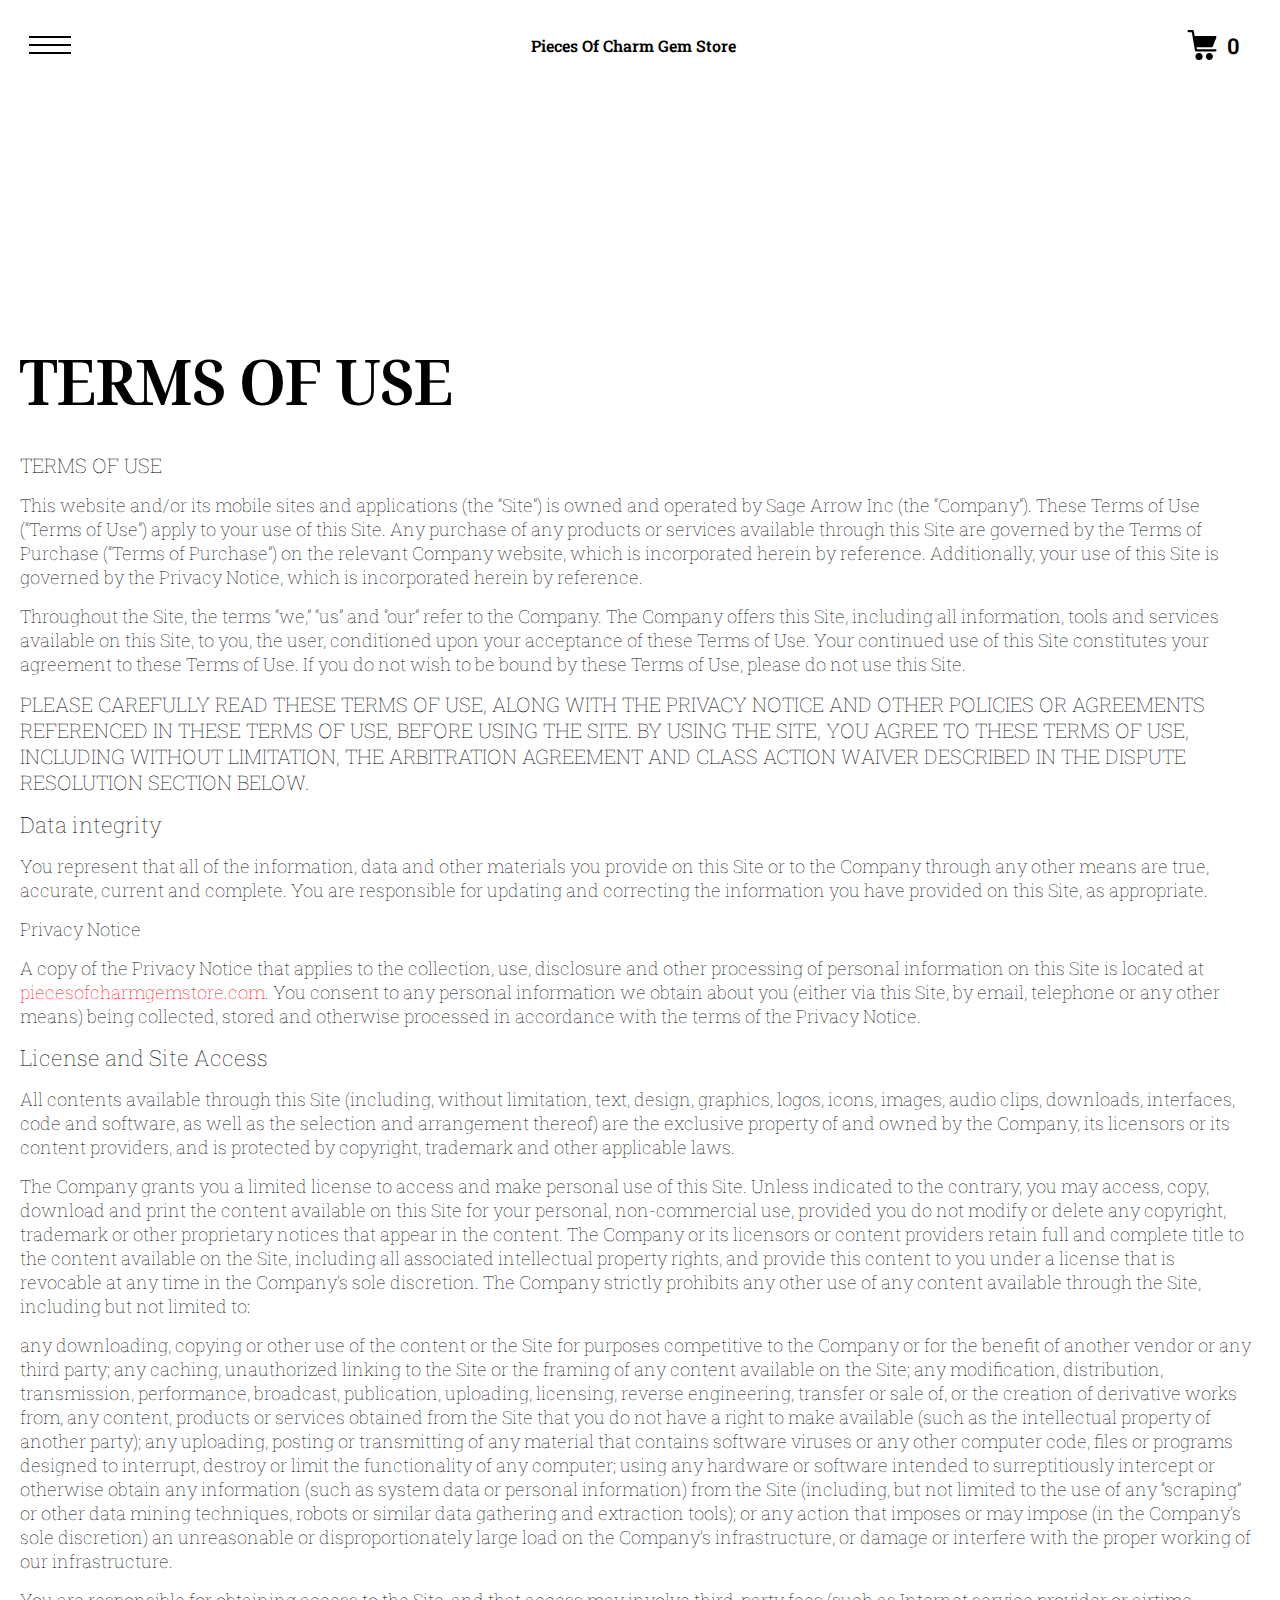
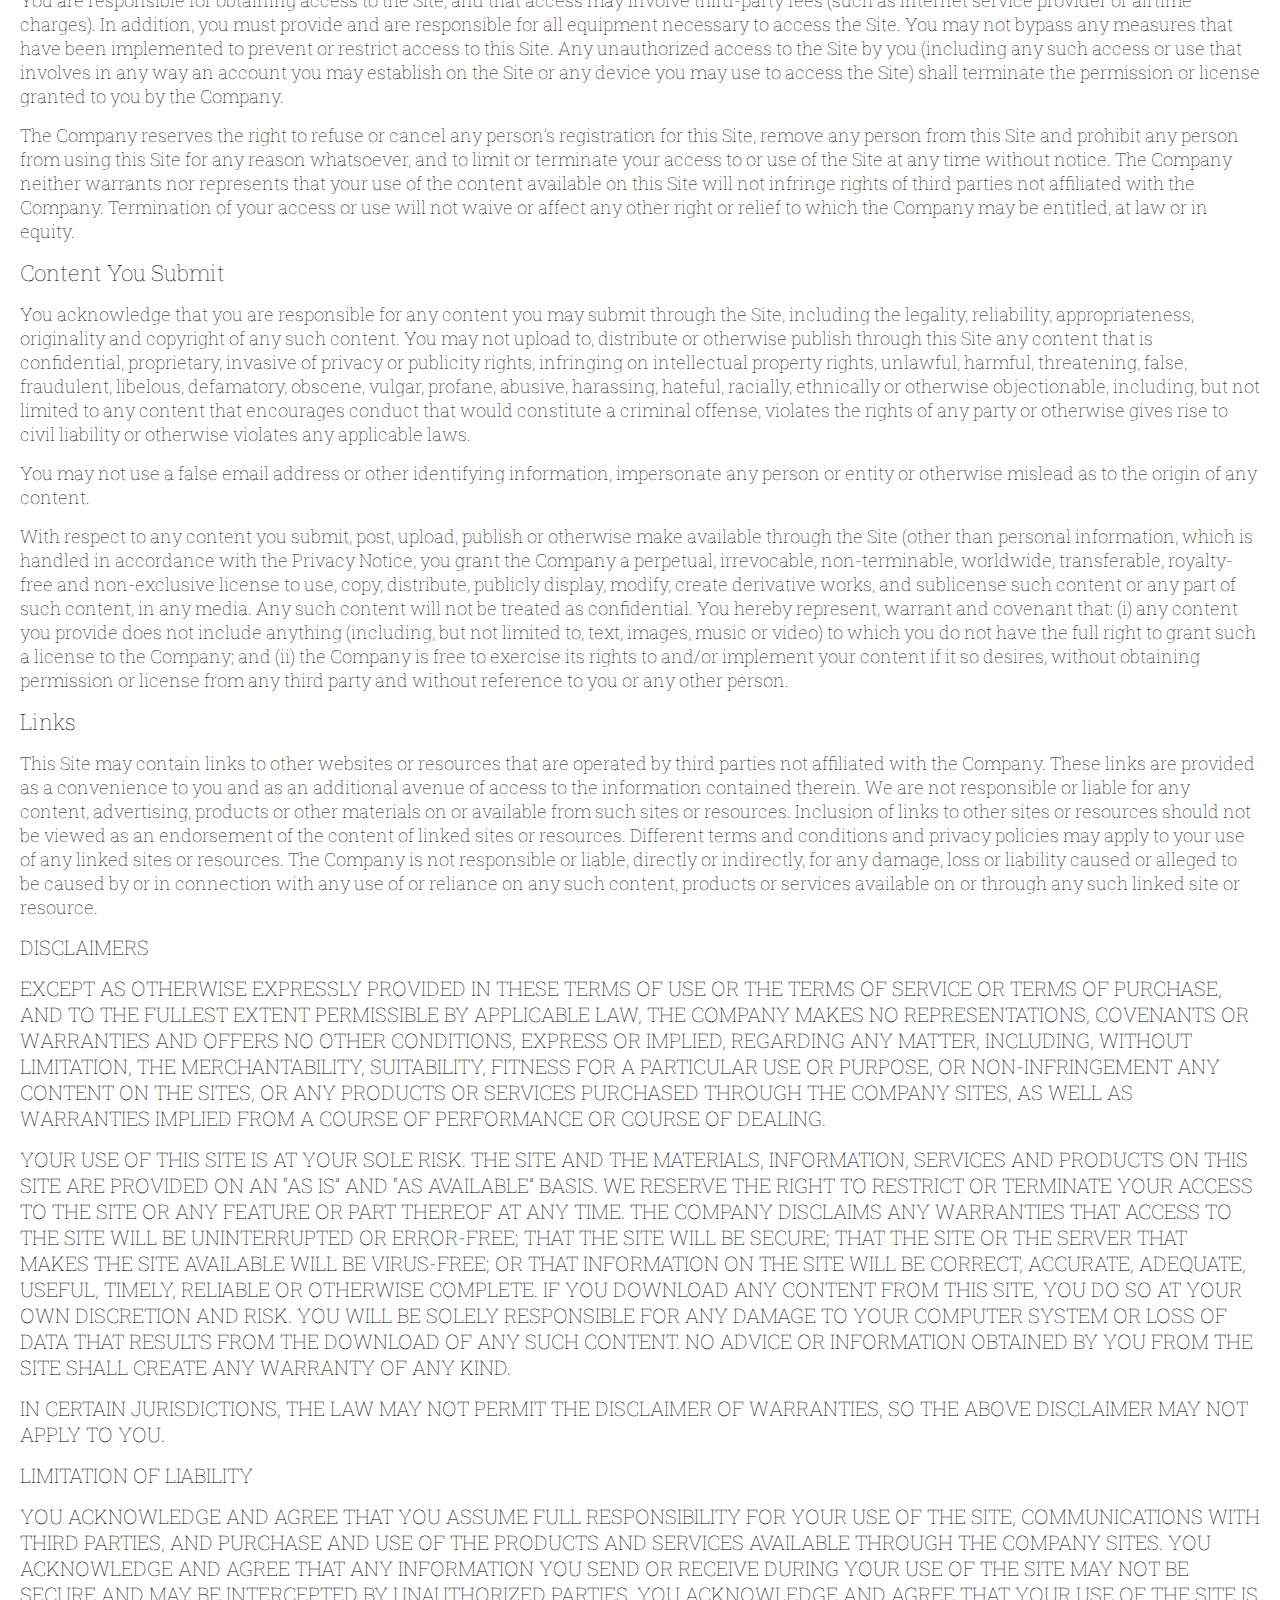
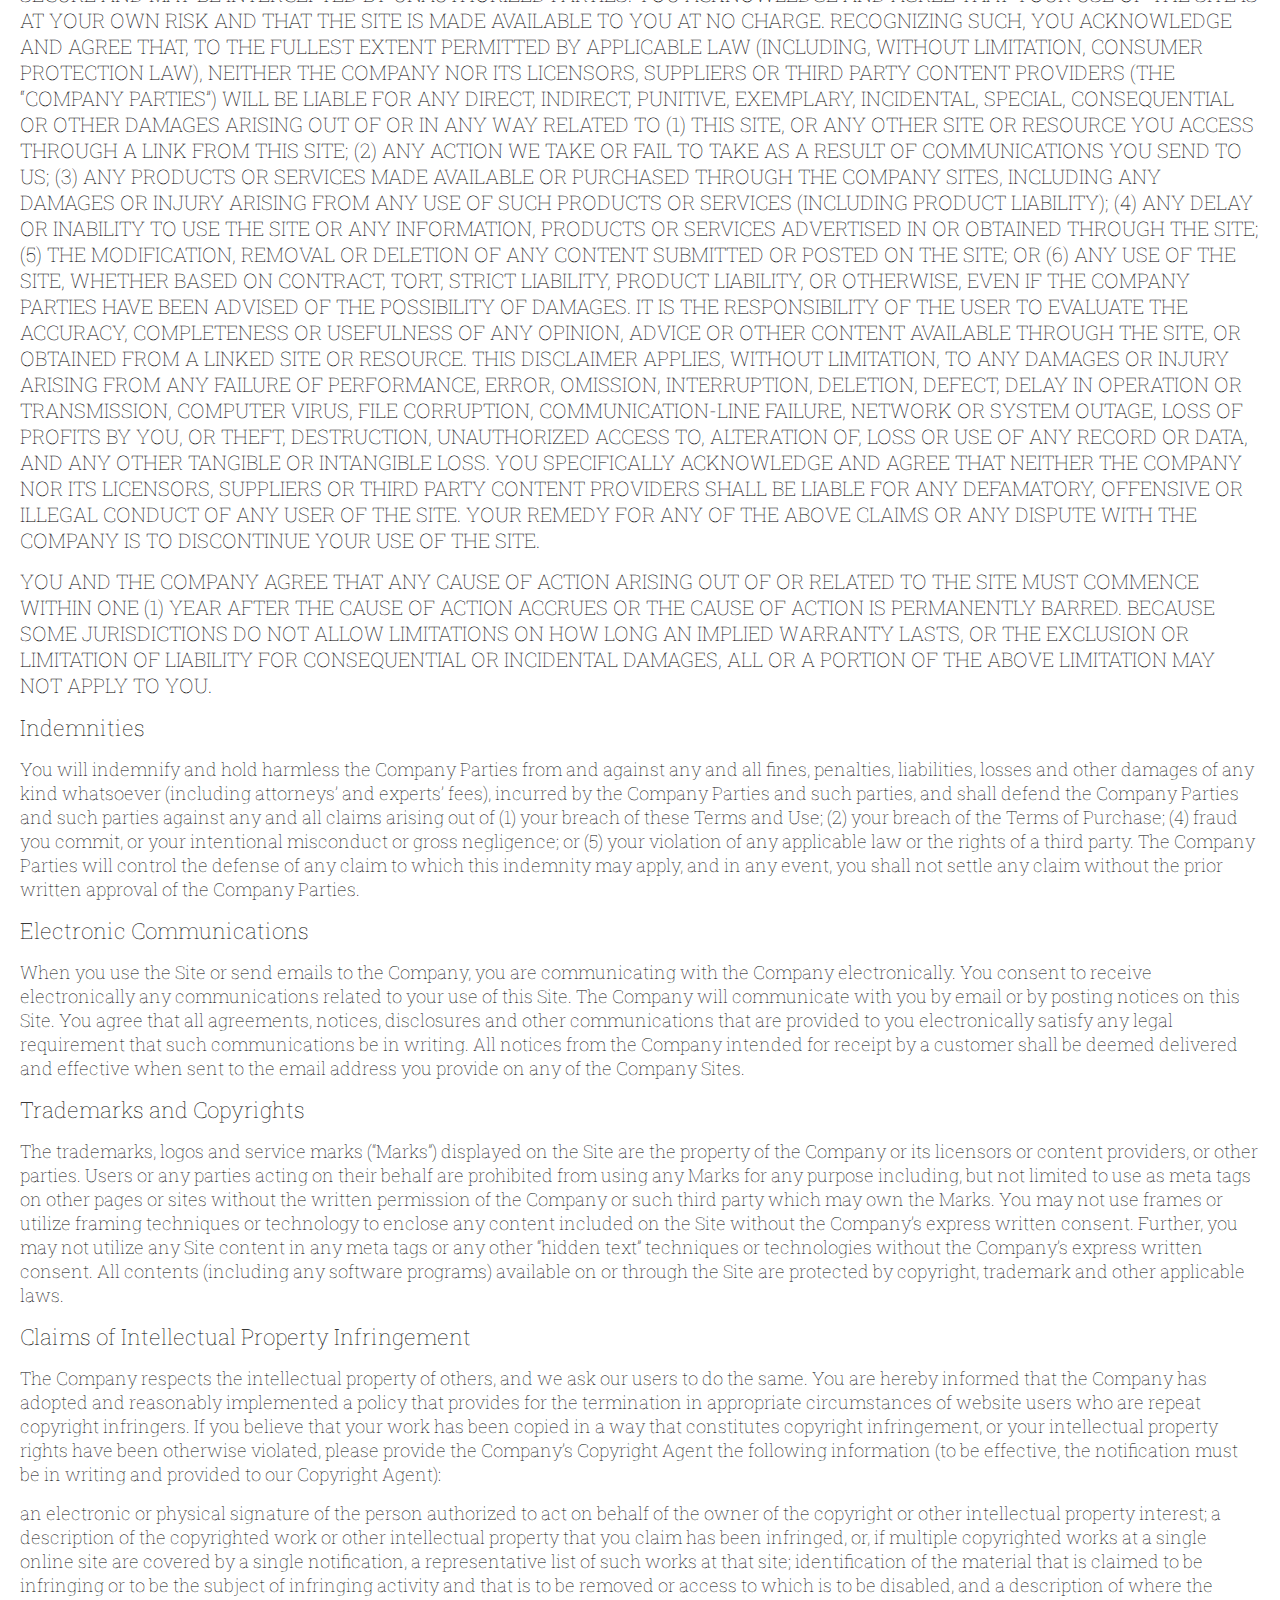
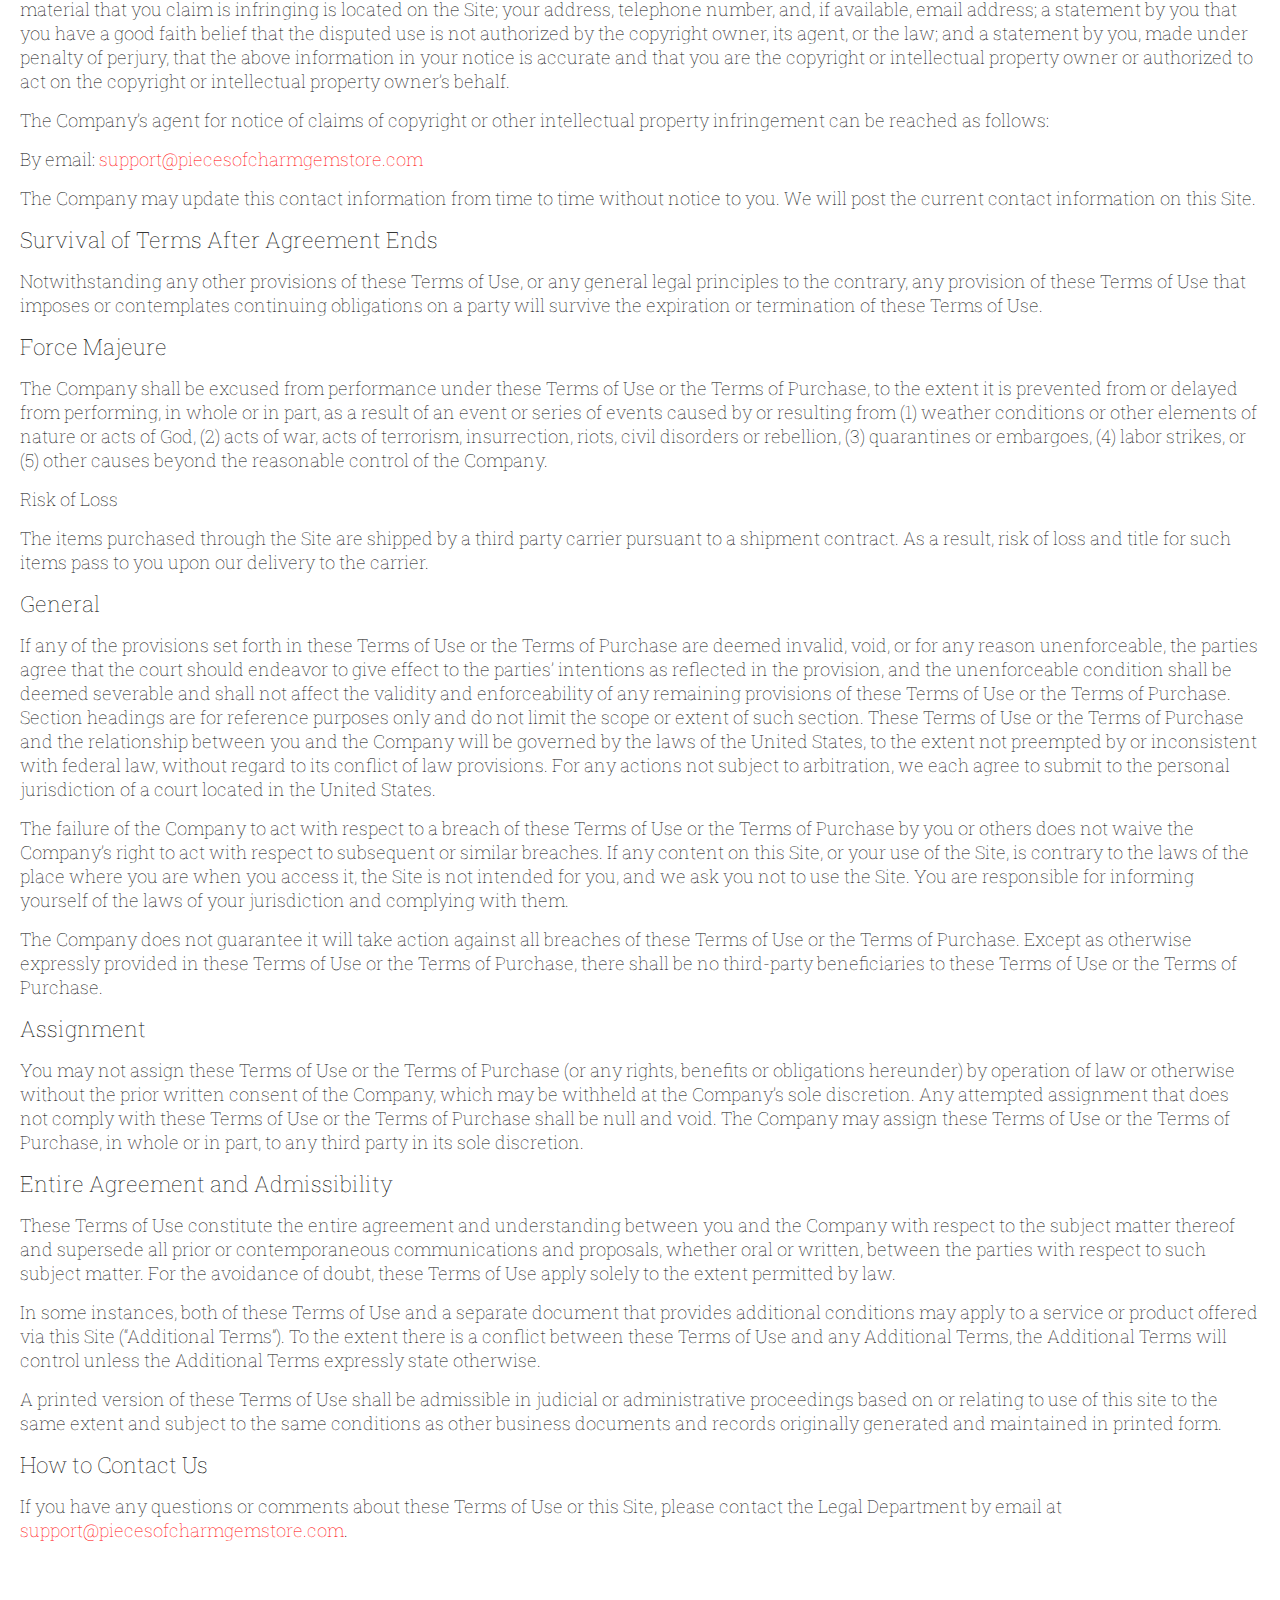
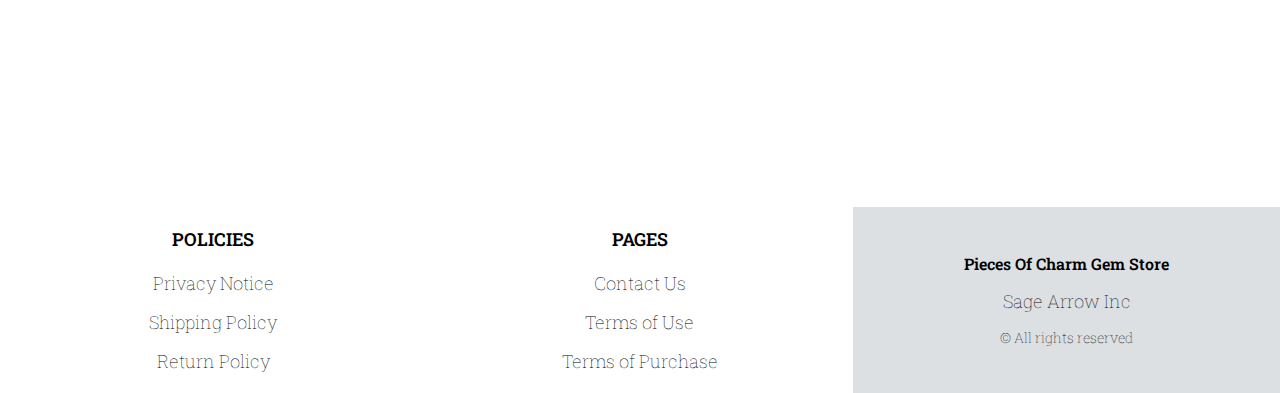
<file: use.html>
<!DOCTYPE html>
<html lang="en">

<head>
  <meta charset="UTF-8" />
  <meta http-equiv="X-UA-Compatible" content="IE=edge" />
  <meta name="viewport" content="width=device-width, initial-scale=1.0" />
  <link rel="stylesheet" href="./css/style.css" />
  <title>Shop</title>
</head>

<body>


  <div class="wrapper">
    <div class="header__wrapper">
      <div class="container">
        <header class="header">

          <div class="header__flex">
            <button class="header__btn js_menu-btn">
              <span></span>
            </button>
            <a href="./index.html" class="header__logo logo js_website-name">website name</a>
           
            <a href="./shop.html" class="cart__btn">
              <svg xmlns="http://www.w3.org/2000/svg" xmlns:xlink="http://www.w3.org/1999/xlink" x="0px" y="0px"
                viewBox="0 0 424.449 424.449" style="enable-background:new 0 0 424.449 424.449;" xml:space="preserve">
                <g>
                  <g>
                    <g>
                      <circle cx="170.241" cy="374.273" r="50.176"></circle>
                      <path d="M316.673,324.098L316.673,324.098c-27.711,0-50.176,22.465-50.176,50.176s22.465,50.176,50.176,50.176
                   c27.711,0,50.176-22.465,50.176-50.176S344.384,324.098,316.673,324.098z"></path>
                      <path d="M402.177,272.897H140.545l-5.12-29.696h215.04c6.326,0.019,12.017-3.843,14.336-9.728l51.2-129.024
                   c3.111-7.892-0.766-16.812-8.658-19.922c-1.808-0.713-3.735-1.076-5.678-1.07H108.801L96.513,12.801
                   c-1.262-7.471-7.784-12.906-15.36-12.8h-58.88c-8.483,0-15.36,6.877-15.36,15.36s6.877,15.36,15.36,15.36h46.08l44.032,260.096
                   c1.262,7.471,7.784,12.906,15.36,12.8h274.432c8.483,0,15.36-6.877,15.36-15.36C417.537,279.774,410.66,272.897,402.177,272.897z
                   "></path>
                    </g>
                  </g>
                </g>
              </svg>
              <span class="cart__span js_cart__span">0</span>
            </a>
          </div>

          <nav class="nav js_menu">
            <ul class="nav__list">
              <li class="nav__item">
                <a href="./contacts.html" class="nav__link">Contact Us</a>
              </li>
              <li class="nav__item">
                <a href="./privacy.html" class="nav__link">Privacy Notice</a>
              </li>
              <li class="nav__item">
                <a href="./purchase.html" class="nav__link">Terms of Purchase</a>
              </li>
              <li class="nav__item">
                <a href="./return.html" class="nav__link">Return Policy</a>
              </li>
              <li class="nav__item">
                <a href="./shipping.html" class="nav__link">Shipping Policy</a>
              </li>
              <li class="nav__item">
                <a href="./use.html" class="nav__link">Terms of Use</a>
              </li>
            </ul>
          </nav>
        </header>
      </div>
    </div>

    <main class="main bg-main">
      <div class="text-section__wrapper white__wrapper">
        <section class="text-section">
          <div class="container">
            <h1 class="title">TERMS OF USE</h1>
            <p class="text"><span class="bold up">TERMS OF USE </span> </p>
            <p class="text">This website and/or its mobile sites and applications (the “Site”) is owned and operated by <span class="js_website-corp"></span> (the “Company”). These Terms of Use (“Terms of Use”) apply to your use of this Site. Any purchase of any products or services available through this Site are governed by the Terms of Purchase (“Terms of Purchase”) on the relevant Company website, which is incorporated herein by reference. Additionally, your use of this Site is governed by the Privacy Notice, which is incorporated herein by reference.</p>
            <p class="text">Throughout the Site, the terms “we,” “us” and “our” refer to the Company. The Company offers this Site, including all information, tools and services available on this Site, to you, the user, conditioned upon your acceptance of these Terms of Use. Your continued use of this Site constitutes your agreement to these Terms of Use. If you do not wish to be bound by these Terms of Use, please do not use this Site.</p>
            <p class="text up">PLEASE CAREFULLY READ THESE TERMS OF USE, ALONG WITH THE PRIVACY NOTICE AND OTHER POLICIES OR AGREEMENTS REFERENCED IN THESE TERMS OF USE, BEFORE USING THE SITE. BY USING THE SITE, YOU AGREE TO THESE TERMS OF USE, INCLUDING WITHOUT LIMITATION, THE ARBITRATION AGREEMENT AND CLASS ACTION WAIVER DESCRIBED IN THE DISPUTE RESOLUTION SECTION BELOW.</p>
            <p class="text bold">Data integrity</p>
            <p class="text">You represent that all of the information, data and other materials you provide on this Site or to the Company through any other means are true, accurate, current and complete. You are responsible for updating and correcting the information you have provided on this Site, as appropriate.</p>
            <p class="text">Privacy Notice</p>
            <p class="text">A copy of the Privacy Notice that applies to the collection, use, disclosure and other processing of personal information on this Site is located at <a href="" class="link js_website-url"></a>. You consent to any personal information we obtain about you (either via this Site, by email, telephone or any other means) being collected, stored and otherwise processed in accordance with the terms of the Privacy Notice.</p>
            <p class="text bold">License and Site Access</p>
            <p class="text">All contents available through this Site (including, without limitation, text, design, graphics, logos, icons, images, audio clips, downloads, interfaces, code and software, as well as the selection and arrangement thereof) are the exclusive property of and owned by the Company, its licensors or its content providers, and is protected by copyright, trademark and other applicable laws.</p>
            <p class="text">The Company grants you a limited license to access and make personal use of this Site. Unless indicated to the contrary, you may access, copy, download and print the content available on this Site for your personal, non-commercial use, provided you do not modify or delete any copyright, trademark or other proprietary notices that appear in the content. The Company or its licensors or content providers retain full and complete title to the content available on the Site, including all associated intellectual property rights, and provide this content to you under a license that is revocable at any time in the Company’s sole discretion. The Company strictly prohibits any other use of any content available through the Site, including but not limited to:</p>
            <p class="text">any downloading, copying or other use of the content or the Site for purposes competitive to the Company or for the benefit of another vendor or any third party;
               any caching, unauthorized linking to the Site or the framing of any content available on the Site;
               any modification, distribution, transmission, performance, broadcast, publication, uploading, licensing, reverse engineering, transfer or sale of, or the creation of derivative works from, any content, products or services obtained from the Site that you do not have a right to make available (such as the intellectual property of another party);
               any uploading, posting or transmitting of any material that contains software viruses or any other computer code, files or programs designed to interrupt, destroy or limit the functionality of any computer;
               using any hardware or software intended to surreptitiously intercept or otherwise obtain any information (such as system data or personal information) from the Site (including, but not limited to the use of any “scraping” or other data mining techniques, robots or similar data gathering and extraction tools); or
               any action that imposes or may impose (in the Company’s sole discretion) an unreasonable or disproportionately large load on the Company’s infrastructure, or damage or interfere with the proper working of our infrastructure.</p>
            <p class="text">You are responsible for obtaining access to the Site, and that access may involve third-party fees (such as Internet service provider or airtime charges). In addition, you must provide and are responsible for all equipment necessary to access the Site. You may not bypass any measures that have been implemented to prevent or restrict access to this Site. Any unauthorized access to the Site by you (including any such access or use that involves in any way an account you may establish on the Site or any device you may use to access the Site) shall terminate the permission or license granted to you by the Company.</p>
            <p class="text">The Company reserves the right to refuse or cancel any person’s registration for this Site, remove any person from this Site and prohibit any person from using this Site for any reason whatsoever, and to limit or terminate your access to or use of the Site at any time without notice. The Company neither warrants nor represents that your use of the content available on this Site will not infringe rights of third parties not affiliated with the Company. Termination of your access or use will not waive or affect any other right or relief to which the Company may be entitled, at law or in equity.</p>
            <p class="text bold">Content You Submit</p>
            <p class="text">You acknowledge that you are responsible for any content you may submit through the Site, including the legality, reliability, appropriateness, originality and copyright of any such content. You may not upload to, distribute or otherwise publish through this Site any content that is confidential, proprietary, invasive of privacy or publicity rights, infringing on intellectual property rights, unlawful, harmful, threatening, false, fraudulent, libelous, defamatory, obscene, vulgar, profane, abusive, harassing, hateful, racially, ethnically or otherwise objectionable, including, but not limited to any content that encourages conduct that would constitute a criminal offense, violates the rights of any party or otherwise gives rise to civil liability or otherwise violates any applicable laws.</p>
            <p class="text">You may not use a false email address or other identifying information, impersonate any person or entity or otherwise mislead as to the origin of any content.</p>
            <p class="text">With respect to any content you submit, post, upload, publish or otherwise make available through the Site (other than personal information, which is handled in accordance with the Privacy Notice, you grant the Company a perpetual, irrevocable, non-terminable, worldwide, transferable, royalty-free and non-exclusive license to use, copy, distribute, publicly display, modify, create derivative works, and sublicense such content or any part of such content, in any media. Any such content will not be treated as confidential. You hereby represent, warrant and covenant that: (i) any content you provide does not include anything (including, but not limited to, text, images, music or video) to which you do not have the full right to grant such a license to the Company; and (ii) the Company is free to exercise its rights to and/or implement your content if it so desires, without obtaining permission or license from any third party and without reference to you or any other person.</p>
            <p class="text bold">Links</p>
            <p class="text">This Site may contain links to other websites or resources that are operated by third parties not affiliated with the Company. These links are provided as a convenience to you and as an additional avenue of access to the information contained therein. We are not responsible or liable for any content, advertising, products or other materials on or available from such sites or resources. Inclusion of links to other sites or resources should not be viewed as an endorsement of the content of linked sites or resources. Different terms and conditions and privacy policies may apply to your use of any linked sites or resources. The Company is not responsible or liable, directly or indirectly, for any damage, loss or liability caused or alleged to be caused by or in connection with any use of or reliance on any such content, products or services available on or through any such linked site or resource.</p>
            <p class="text bold up">DISCLAIMERS</p>
            <p class="text up">EXCEPT AS OTHERWISE EXPRESSLY PROVIDED IN THESE TERMS OF USE OR THE TERMS OF SERVICE OR TERMS OF PURCHASE, AND TO THE FULLEST EXTENT PERMISSIBLE BY APPLICABLE LAW, THE COMPANY MAKES NO REPRESENTATIONS, COVENANTS OR WARRANTIES AND OFFERS NO OTHER CONDITIONS, EXPRESS OR IMPLIED, REGARDING ANY MATTER, INCLUDING, WITHOUT LIMITATION, THE MERCHANTABILITY, SUITABILITY, FITNESS FOR A PARTICULAR USE OR PURPOSE, OR NON-INFRINGEMENT ANY CONTENT ON THE SITES, OR ANY PRODUCTS OR SERVICES PURCHASED THROUGH THE COMPANY SITES, AS WELL AS WARRANTIES IMPLIED FROM A COURSE OF PERFORMANCE OR COURSE OF DEALING.</p>
            <p class="text up">YOUR USE OF THIS SITE IS AT YOUR SOLE RISK. THE SITE AND THE MATERIALS, INFORMATION, SERVICES AND PRODUCTS ON THIS SITE ARE PROVIDED ON AN “AS IS” AND “AS AVAILABLE” BASIS. WE RESERVE THE RIGHT TO RESTRICT OR TERMINATE YOUR ACCESS TO THE SITE OR ANY FEATURE OR PART THEREOF AT ANY TIME. THE COMPANY DISCLAIMS ANY WARRANTIES THAT ACCESS TO THE SITE WILL BE UNINTERRUPTED OR ERROR-FREE; THAT THE SITE WILL BE SECURE; THAT THE SITE OR THE SERVER THAT MAKES THE SITE AVAILABLE WILL BE VIRUS-FREE; OR THAT INFORMATION ON THE SITE WILL BE CORRECT, ACCURATE, ADEQUATE, USEFUL, TIMELY, RELIABLE OR OTHERWISE COMPLETE. IF YOU DOWNLOAD ANY CONTENT FROM THIS SITE, YOU DO SO AT YOUR OWN DISCRETION AND RISK. YOU WILL BE SOLELY RESPONSIBLE FOR ANY DAMAGE TO YOUR COMPUTER SYSTEM OR LOSS OF DATA THAT RESULTS FROM THE DOWNLOAD OF ANY SUCH CONTENT. NO ADVICE OR INFORMATION OBTAINED BY YOU FROM THE SITE SHALL CREATE ANY WARRANTY OF ANY KIND.</p>
            <p class="text up">IN CERTAIN JURISDICTIONS, THE LAW MAY NOT PERMIT THE DISCLAIMER OF WARRANTIES, SO THE ABOVE DISCLAIMER MAY NOT APPLY TO YOU.</p>
            <p class="text up bold">LIMITATION OF LIABILITY</p>
            <p class="text up">YOU ACKNOWLEDGE AND AGREE THAT YOU ASSUME FULL RESPONSIBILITY FOR YOUR USE OF THE SITE, COMMUNICATIONS WITH THIRD PARTIES, AND PURCHASE AND USE OF THE PRODUCTS AND SERVICES AVAILABLE THROUGH THE COMPANY SITES. YOU ACKNOWLEDGE AND AGREE THAT ANY INFORMATION YOU SEND OR RECEIVE DURING YOUR USE OF THE SITE MAY NOT BE SECURE AND MAY BE INTERCEPTED BY UNAUTHORIZED PARTIES. YOU ACKNOWLEDGE AND AGREE THAT YOUR USE OF THE SITE IS AT YOUR OWN RISK AND THAT THE SITE IS MADE AVAILABLE TO YOU AT NO CHARGE. RECOGNIZING SUCH, YOU ACKNOWLEDGE AND AGREE THAT, TO THE FULLEST EXTENT PERMITTED BY APPLICABLE LAW (INCLUDING, WITHOUT LIMITATION, CONSUMER PROTECTION LAW), NEITHER THE COMPANY NOR ITS LICENSORS, SUPPLIERS OR THIRD PARTY CONTENT PROVIDERS (THE “COMPANY PARTIES”) WILL BE LIABLE FOR ANY DIRECT, INDIRECT, PUNITIVE, EXEMPLARY, INCIDENTAL, SPECIAL, CONSEQUENTIAL OR OTHER DAMAGES ARISING OUT OF OR IN ANY WAY RELATED TO (1) THIS SITE, OR ANY OTHER SITE OR RESOURCE YOU ACCESS THROUGH A LINK FROM THIS SITE; (2) ANY ACTION WE TAKE OR FAIL TO TAKE AS A RESULT OF COMMUNICATIONS YOU SEND TO US; (3) ANY PRODUCTS OR SERVICES MADE AVAILABLE OR PURCHASED THROUGH THE COMPANY SITES, INCLUDING ANY DAMAGES OR INJURY ARISING FROM ANY USE OF SUCH PRODUCTS OR SERVICES (INCLUDING PRODUCT LIABILITY); (4) ANY DELAY OR INABILITY TO USE THE SITE OR ANY INFORMATION, PRODUCTS OR SERVICES ADVERTISED IN OR OBTAINED THROUGH THE SITE; (5) THE MODIFICATION, REMOVAL OR DELETION OF ANY CONTENT SUBMITTED OR POSTED ON THE SITE; OR (6) ANY USE OF THE SITE, WHETHER BASED ON CONTRACT, TORT, STRICT LIABILITY, PRODUCT LIABILITY, OR OTHERWISE, EVEN IF THE COMPANY PARTIES HAVE BEEN ADVISED OF THE POSSIBILITY OF DAMAGES. IT IS THE RESPONSIBILITY OF THE USER TO EVALUATE THE ACCURACY, COMPLETENESS OR USEFULNESS OF ANY OPINION, ADVICE OR OTHER CONTENT AVAILABLE THROUGH THE SITE, OR OBTAINED FROM A LINKED SITE OR RESOURCE. THIS DISCLAIMER APPLIES, WITHOUT LIMITATION, TO ANY DAMAGES OR INJURY ARISING FROM ANY FAILURE OF PERFORMANCE, ERROR, OMISSION, INTERRUPTION, DELETION, DEFECT, DELAY IN OPERATION OR TRANSMISSION, COMPUTER VIRUS, FILE CORRUPTION, COMMUNICATION-LINE FAILURE, NETWORK OR SYSTEM OUTAGE, LOSS OF PROFITS BY YOU, OR THEFT, DESTRUCTION, UNAUTHORIZED ACCESS TO, ALTERATION OF, LOSS OR USE OF ANY RECORD OR DATA, AND ANY OTHER TANGIBLE OR INTANGIBLE LOSS. YOU SPECIFICALLY ACKNOWLEDGE AND AGREE THAT NEITHER THE COMPANY NOR ITS LICENSORS, SUPPLIERS OR THIRD PARTY CONTENT PROVIDERS SHALL BE LIABLE FOR ANY DEFAMATORY, OFFENSIVE OR ILLEGAL CONDUCT OF ANY USER OF THE SITE. YOUR REMEDY FOR ANY OF THE ABOVE CLAIMS OR ANY DISPUTE WITH THE COMPANY IS TO DISCONTINUE YOUR USE OF THE SITE.</p>
            <p class="text up">YOU AND THE COMPANY AGREE THAT ANY CAUSE OF ACTION ARISING OUT OF OR RELATED TO THE SITE MUST COMMENCE WITHIN ONE (1) YEAR AFTER THE CAUSE OF ACTION ACCRUES OR THE CAUSE OF ACTION IS PERMANENTLY BARRED. BECAUSE SOME JURISDICTIONS DO NOT ALLOW LIMITATIONS ON HOW LONG AN IMPLIED WARRANTY LASTS, OR THE EXCLUSION OR LIMITATION OF LIABILITY FOR CONSEQUENTIAL OR INCIDENTAL DAMAGES, ALL OR A PORTION OF THE ABOVE LIMITATION MAY NOT APPLY TO YOU.</p>
            <p class="text bold">Indemnities</p>
            <p class="text">You will indemnify and hold harmless the Company Parties from and against any and all fines, penalties, liabilities, losses and other damages of any kind whatsoever (including attorneys’ and experts’ fees), incurred by the Company Parties and such parties, and shall defend the Company Parties and such parties against any and all claims arising out of (1) your breach of these Terms and Use; (2) your breach of the Terms of Purchase; (4) fraud you commit, or your intentional misconduct or gross negligence; or (5) your violation of any applicable law or the rights of a third party. The Company Parties will control the defense of any claim to which this indemnity may apply, and in any event, you shall not settle any claim without the prior written approval of the Company Parties.</p>
            <p class="text bold">Electronic Communications</p>
            <p class="text">When you use the Site or send emails to the Company, you are communicating with the Company electronically. You consent to receive electronically any communications related to your use of this Site. The Company will communicate with you by email or by posting notices on this Site. You agree that all agreements, notices, disclosures and other communications that are provided to you electronically satisfy any legal requirement that such communications be in writing. All notices from the Company intended for receipt by a customer shall be deemed delivered and effective when sent to the email address you provide on any of the Company Sites.</p>
           <p class="text bold">Trademarks and Copyrights</p>
            <p class="text">The trademarks, logos and service marks (“Marks”) displayed on the Site are the property of the Company or its licensors or content providers, or other parties. Users or any parties acting on their behalf are prohibited from using any Marks for any purpose including, but not limited to use as meta tags on other pages or sites without the written permission of the Company or such third party which may own the Marks. You may not use frames or utilize framing techniques or technology to enclose any content included on the Site without the Company’s express written consent. Further, you may not utilize any Site content in any meta tags or any other “hidden text” techniques or technologies without the Company’s express written consent. All contents (including any software programs) available on or through the Site are protected by copyright, trademark and other applicable laws.</p>
            <p class="text bold">Claims of Intellectual Property Infringement</p>
            <p class="text">The Company respects the intellectual property of others, and we ask our users to do the same. You are hereby informed that the Company has adopted and reasonably implemented a policy that provides for the termination in appropriate circumstances of website users who are repeat copyright infringers. If you believe that your work has been copied in a way that constitutes copyright infringement, or your intellectual property rights have been otherwise violated, please provide the Company’s Copyright Agent the following information (to be effective, the notification must be in writing and provided to our Copyright Agent):</p>
            <p class="text">an electronic or physical signature of the person authorized to act on behalf of the owner of the copyright or other intellectual property interest;
               a description of the copyrighted work or other intellectual property that you claim has been infringed, or, if multiple copyrighted works at a single online site are covered by a single notification, a representative list of such works at that site;
               identification of the material that is claimed to be infringing or to be the subject of infringing activity and that is to be removed or access to which is to be disabled, and a description of where the material that you claim is infringing is located on the Site;
               your address, telephone number, and, if available, email address;
               a statement by you that you have a good faith belief that the disputed use is not authorized by the copyright owner, its agent, or the law; and
               a statement by you, made under penalty of perjury, that the above information in your notice is accurate and that you are the copyright or intellectual property owner or authorized to act on the copyright or intellectual property owner’s behalf.</p>
            <p class="text">The Company’s agent for notice of claims of copyright or other intellectual property infringement can be reached as follows:</p>
            <p class="text">By email: <a href="" class="link js_website-email"></a></p>
            <p class="text">The Company may update this contact information from time to time without notice to you. We will post the current contact information on this Site.</p>
            <p class="text bold">Survival of Terms After Agreement Ends</p>
            <p class="text">Notwithstanding any other provisions of these Terms of Use, or any general legal principles to the contrary, any provision of these Terms of Use that imposes or contemplates continuing obligations on a party will survive the expiration or termination of these Terms of Use.</p>
            <p class="text bold">Force Majeure</p>
            <p class="text">The Company shall be excused from performance under these Terms of Use or the Terms of Purchase, to the extent it is prevented from or delayed from performing, in whole or in part, as a result of an event or series of events caused by or resulting from (1) weather conditions or other elements of nature or acts of God, (2) acts of war, acts of terrorism, insurrection, riots, civil disorders or rebellion, (3) quarantines or embargoes, (4) labor strikes, or (5) other causes beyond the reasonable control of the Company.</p>
            <p class="text">Risk of Loss</p>
            <p class="text">The items purchased through the Site are shipped by a third party carrier pursuant to a shipment contract. As a result, risk of loss and title for such items pass to you upon our delivery to the carrier.</p>
            <p class="text bold">General</p>
            <p class="text">If any of the provisions set forth in these Terms of Use or the Terms of Purchase are deemed invalid, void, or for any reason unenforceable, the parties agree that the court should endeavor to give effect to the parties’ intentions as reflected in the provision, and the unenforceable condition shall be deemed severable and shall not affect the validity and enforceability of any remaining provisions of these Terms of Use or the Terms of Purchase. Section headings are for reference purposes only and do not limit the scope or extent of such section. These Terms of Use or the Terms of Purchase and the relationship between you and the Company will be governed by the laws of the United States, to the extent not preempted by or inconsistent with federal law, without regard to its conflict of law provisions. For any actions not subject to arbitration, we each agree to submit to the personal jurisdiction of a court located in the United States.</p>
            <p class="text">The failure of the Company to act with respect to a breach of these Terms of Use or the Terms of Purchase by you or others does not waive the Company’s right to act with respect to subsequent or similar breaches. If any content on this Site, or your use of the Site, is contrary to the laws of the place where you are when you access it, the Site is not intended for you, and we ask you not to use the Site. You are responsible for informing yourself of the laws of your jurisdiction and complying with them.</p>
            <p class="text">The Company does not guarantee it will take action against all breaches of these Terms of Use or the Terms of Purchase. Except as otherwise expressly provided in these Terms of Use or the Terms of Purchase, there shall be no third-party beneficiaries to these Terms of Use or the Terms of Purchase.</p>
           <p class="text bold">Assignment</p>
            <p class="text">You may not assign these Terms of Use or the Terms of Purchase (or any rights, benefits or obligations hereunder) by operation of law or otherwise without the prior written consent of the Company, which may be withheld at the Company’s sole discretion. Any attempted assignment that does not comply with these Terms of Use or the Terms of Purchase shall be null and void. The Company may assign these Terms of Use or the Terms of Purchase, in whole or in part, to any third party in its sole discretion.</p>
            <p class="text bold">Entire Agreement and Admissibility</p>
            <p class="text">These Terms of Use constitute the entire agreement and understanding between you and the Company with respect to the subject matter thereof and supersede all prior or contemporaneous communications and proposals, whether oral or written, between the parties with respect to such subject matter. For the avoidance of doubt, these Terms of Use apply solely to the extent permitted by law.</p>
            <p class="text">In some instances, both of these Terms of Use and a separate document that provides additional conditions may apply to a service or product offered via this Site (“Additional Terms”). To the extent there is a conflict between these Terms of Use and any Additional Terms, the Additional Terms will control unless the Additional Terms expressly state otherwise.</p>
            <p class="text">A printed version of these Terms of Use shall be admissible in judicial or administrative proceedings based on or relating to use of this site to the same extent and subject to the same conditions as other business documents and records originally generated and maintained in printed form.</p>
            <p class="text bold">How to Contact Us</p>
            <p class="text">If you have any questions or comments about these Terms of Use or this Site, please contact the Legal Department by email at <a href="" class="text link js_website-email"></a>.</p>
        </div>
        </section>
    </div>
    </main>

    <footer class="footer">
      <div class="footer__wrapper">
        <div class="container">
          <div class="footer__block">
            <p class="footer__title">Pages</p>
            <ul class="sub-list">
              <li class="item">
                <a href="./contacts.html" class="text footer__link">Contact Us</a>
              </li>
              <li class="item">
                <a href="./use.html" class="text footer__link">Terms of Use</a>
              </li>
              <li class="item">
                <a href="./purchase.html" class="text footer__link">Terms of Purchase</a>
              </li>
             
            </ul>
          </div>
        </div>
      </div>
      <div class="footer__wrapper footer__wrapper-color">
        <div class="container">
          <div class="footer__block">
            <ul class="sub-list">
              <li class="item">
                <a href="./index.html" class="footer__logo logo js_website-name"></a>
              </li>
              <li class="item">
                <p class="text js_website-corp"></p>
              </li>
              <li class="item">
                <span class="footer__span">© All rights reserved</span>
              </li>
            </ul>
          </div>
        
        </div>
      </div>
      <div class="footer__wrapper">
        <div class="container">
          <div class="footer__block">
            <p class="footer__title">Policies</p>
            <ul class="sub-list">
              <li class="item">
                <a href="./privacy.html" class="text footer__link">Privacy Notice</a>
              </li>
              <li class="item">
                <a href="./shipping.html" class="text footer__link">Shipping Policy</a>
              </li>
              <li class="item">
                <a href="./return.html" class="text footer__link">Return Policy</a>
              </li>
          
            </ul>
          </div>
        </div>
      </div>
      </footer>
  </div>
<script src="./js/jquery-3.7.1.js"></script>
  <script type='text/javascript' src='https://thebestproductmanager.com/products/prices-nxg-object'></script>
  <script type="module" src="./js/on-load.js"></script>
  <script type="module" src="./js/website-data.js"></script> 
  <script>
    const menuBtn = document.querySelector('.js_menu-btn');
    const menu = document.querySelector('.js_menu');
    menuBtn.addEventListener('click', () => {
      menuBtn.classList.toggle('active');
      menu.classList.toggle('open-menu');
      document.body.classList.toggle('open-menu');
    })
  </script>
</body>

</html>
</file>
<file: css/style.css>
@import './swiper-bundle.min.css';
@import './fonts.css';
@import './vars.css';
@import './utils.css';
@import './header.css';
@import './footer.css';
@import './hero.css';
@import './products.css';
@import './product.css';
@import './text-section.css';
@import './order.css';
@import './thank-you.css';
</file>
